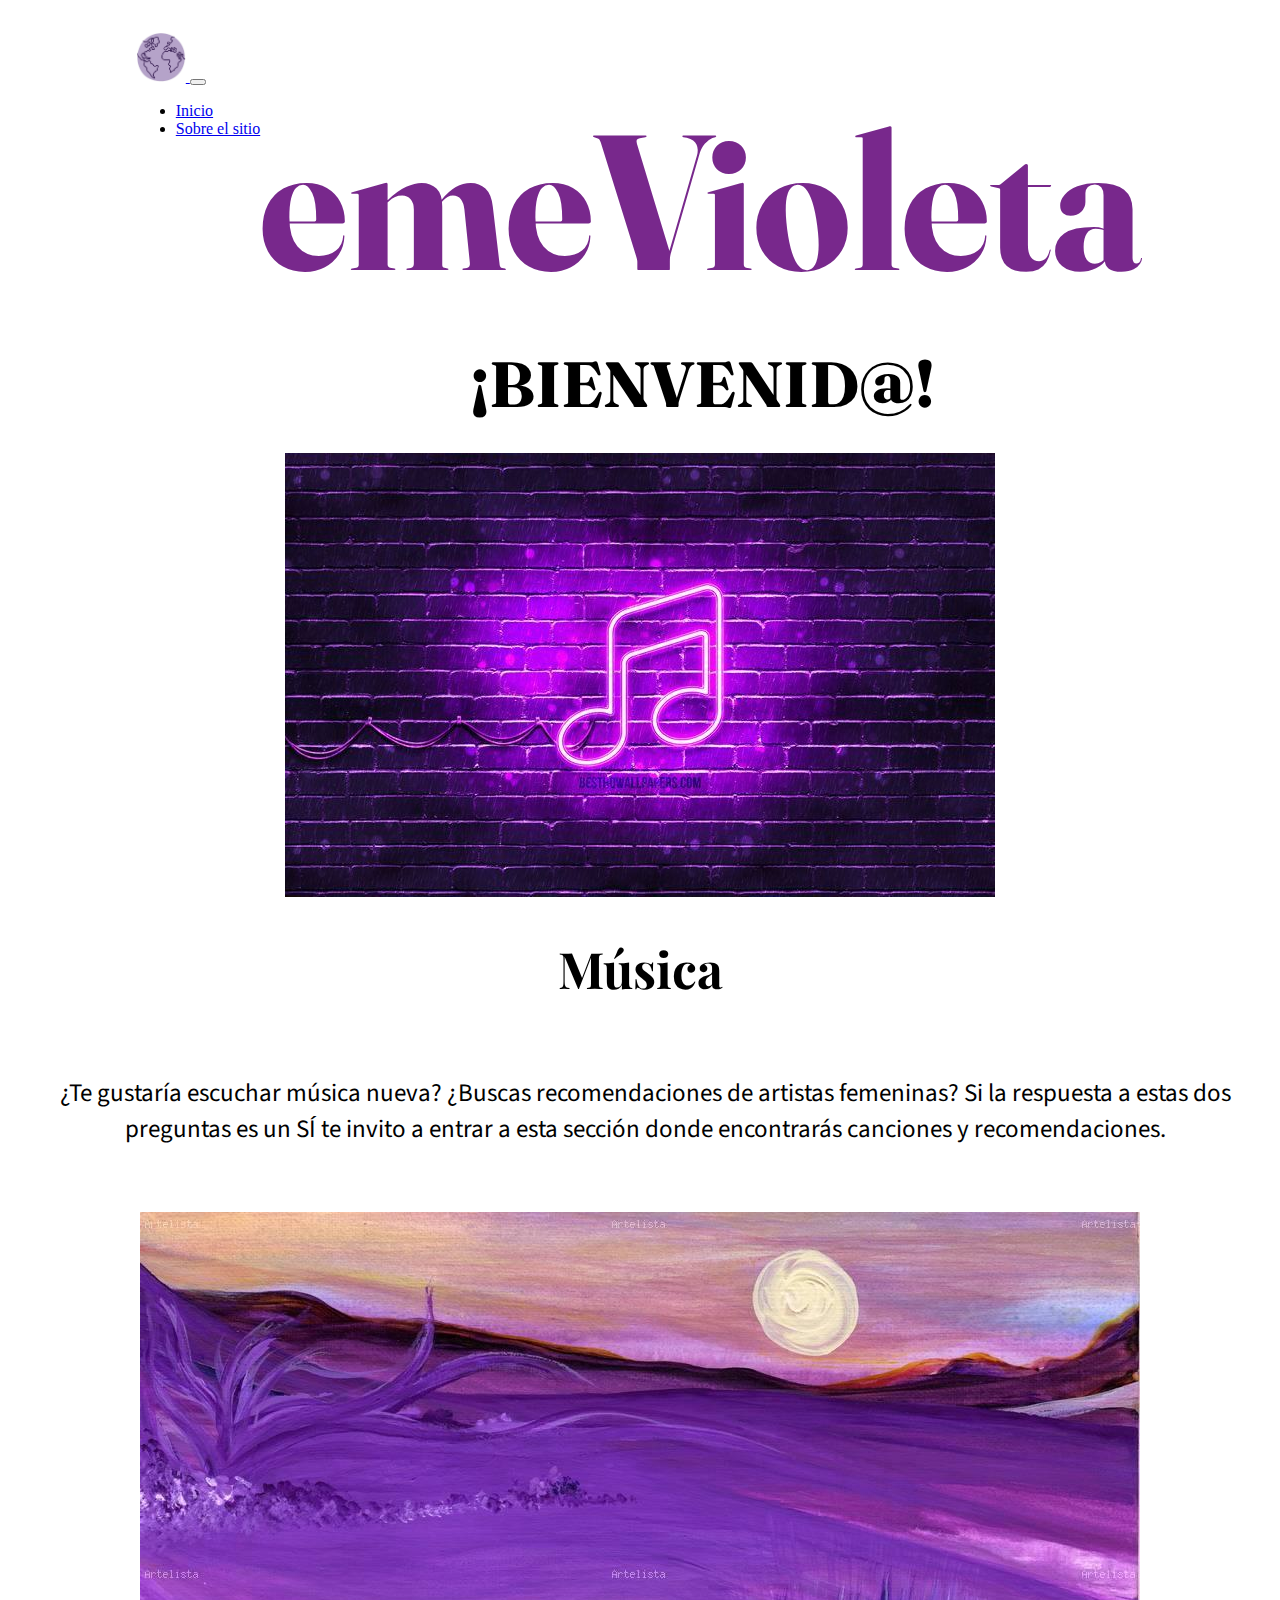
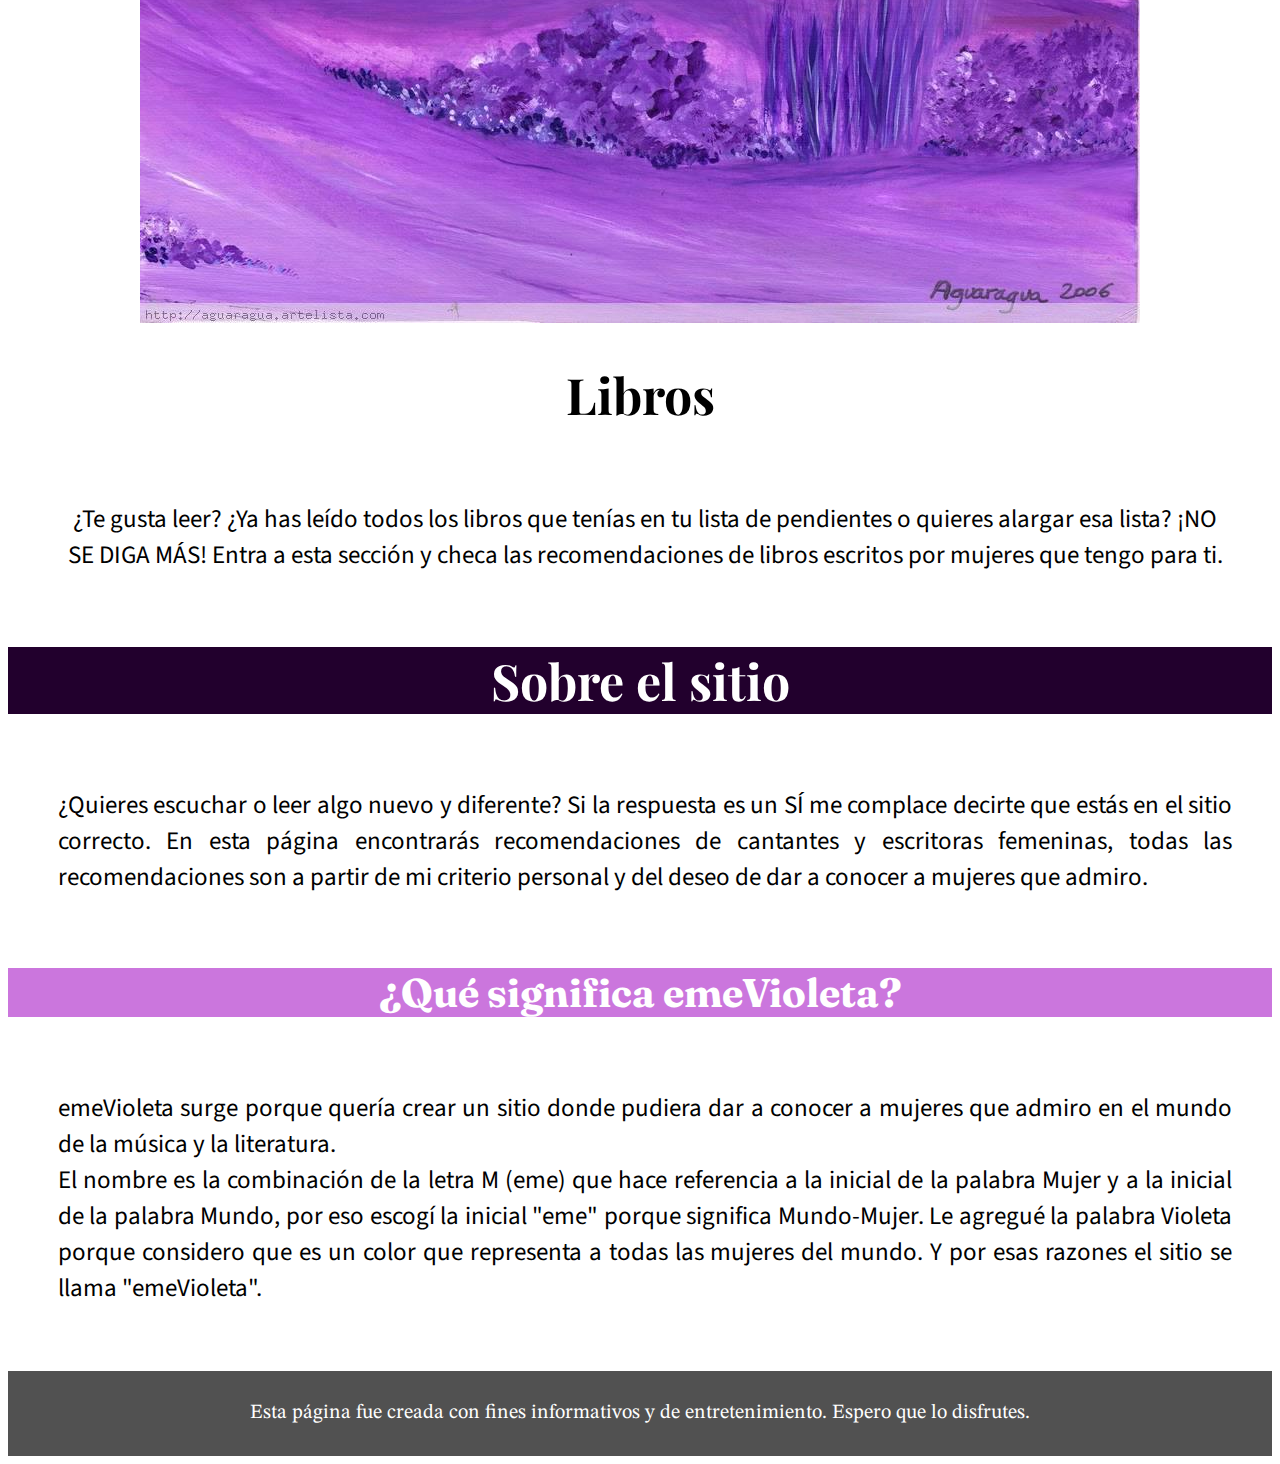
<file: index.html>
<!DOCTYPE html>
<html lang="en">

<head>
    <meta charset="UTF-8">
    <meta name="viewport" content="width=device-width, initial-scale=1.0">
    <link href="https://cdn.jsdelivr.net/npm/bootstrap@5.0.2/dist/css/bootstrap.min.css" rel="stylesheet"
        integrity="sha384-EVSTQN3/azprG1Anm3QDgpJLIm9Nao0Yz1ztcQTwFspd3yD65VohhpuuCOmLASjC" crossorigin="anonymous">
    <link rel="stylesheet" href="style.css">
    <title>emeVioleta</title>
</head>

<body>
    <header>
        <nav class="navbar navbar-expand-md navbar-light fixed-top bg-light navbar-main">
            <div class="container-fluid">
                <a class="navbar-brand" href="index.html">
                    <img src="/imagenes/mundo violeta.png" alt="" width="50" height="50"
                        class="d-inline-block align-text-top">
                </a>
                <button class="navbar-toggler" type="button" data-bs-toggle="collapse" data-bs-target="#navbar"
                    aria-controls="navbar" aria-expanded="false" aria-label="Toggle navigation">
                    <span class="navbar-toggler-icon"></span>
                </button>
                <div class="collapse navbar-collapse" id="navbar">
                    <ul class="navbar-nav ms-auto text-dark flex-colum flex-md-row">
                        <li class="nav-item">
                            <a class="nav-link active" href="index.html">Inicio</a>
                        </li>
                        <li class="nav-item">
                            <a class="nav-link" href="#sobreelsitio">Sobre el sitio</a>

                        </li>
                    </ul>
                </div>
            </div>
        </nav>
        <div class="container-fluid">
            <h1 style="font-size: 15vw;">emeVioleta</h1>
            <h2 style="font-size: 5vw;">¡BIENVENID@!</h2>
        </div>
    </header>
    <main>
        <div class="container">
            <div class="row">
                <div class="col-sm-12 col-md-12 col-lg-6">
                    <a href="musica.html">
                        <div style="text-align: center;">
                            <img class="img-fluid img-thumbnail" src="imagenes/musica logo.jpg" alt="Musica Logo">
                        </div>
                        <h1>Música</h1>
                        <p>
                            ¿Te gustaría escuchar música nueva? ¿Buscas recomendaciones de artistas femeninas?
                            Si la respuesta a estas dos preguntas es un SÍ te invito a entrar a esta sección donde
                            encontrarás canciones y recomendaciones.
                        </p>
                    </a>
                </div>
                <div class="col-sm-12 col-md-12 col-lg-6">
                    <a href="libros.html">
                        <div style="text-align: center;">
                            <img class="img-fluid img-thumbnail" src="imagenes/arte logo.jpg" alt="Arte Logo">
                        </div>
                        <h1>Libros</h1>
                        <p>
                            ¿Te gusta leer? ¿Ya has leído todos los libros que tenías en tu lista de pendientes o
                            quieres alargar esa lista? ¡NO SE DIGA MÁS! Entra a esta sección y checa las recomendaciones
                            de libros escritos por mujeres que tengo para ti.
                        </p>
                    </a>
                </div>
            </div>
        </div>
        <div id="sobreelsitio">
            <div class="container-fluid">
                <h1>Sobre el sitio</h1>
                <p>¿Quieres escuchar o leer algo nuevo y diferente? Si la respuesta es un SÍ me complace decirte que
                    estás en el sitio correcto. En esta página encontrarás recomendaciones de cantantes y escritoras
                    femeninas, todas las recomendaciones son a partir de mi criterio personal y del deseo de dar a
                    conocer a mujeres que admiro.</p>
                <h2>¿Qué significa emeVioleta?</h2>
                <p>emeVioleta surge porque quería crear un sitio donde pudiera dar a conocer a mujeres que admiro en el
                    mundo de la música y la literatura.
                    <br>
                    El nombre es la combinación de la letra M (eme) que hace referencia a la inicial de la palabra Mujer
                    y a la inicial de la palabra Mundo, por eso escogí la inicial "eme" porque significa Mundo-Mujer. Le
                    agregué la palabra Violeta porque considero que es un color que representa a todas las mujeres del
                    mundo. Y por esas razones el sitio se llama "emeVioleta".
                </p>
            </div>
        </div>
    </main>
    <footer>
        <div>
            <p>Esta página fue creada con fines informativos y de entretenimiento. Espero que lo disfrutes.</p>
        </div>
    </footer>
    <script src="https://cdn.jsdelivr.net/npm/bootstrap@5.0.2/dist/js/bootstrap.bundle.min.js"
        integrity="sha384-MrcW6ZMFYlzcLA8Nl+NtUVF0sA7MsXsP1UyJoMp4YLEuNSfAP+JcXn/tWtIaxVXM"
        crossorigin="anonymous"></script>
</body>

</html>
</file>
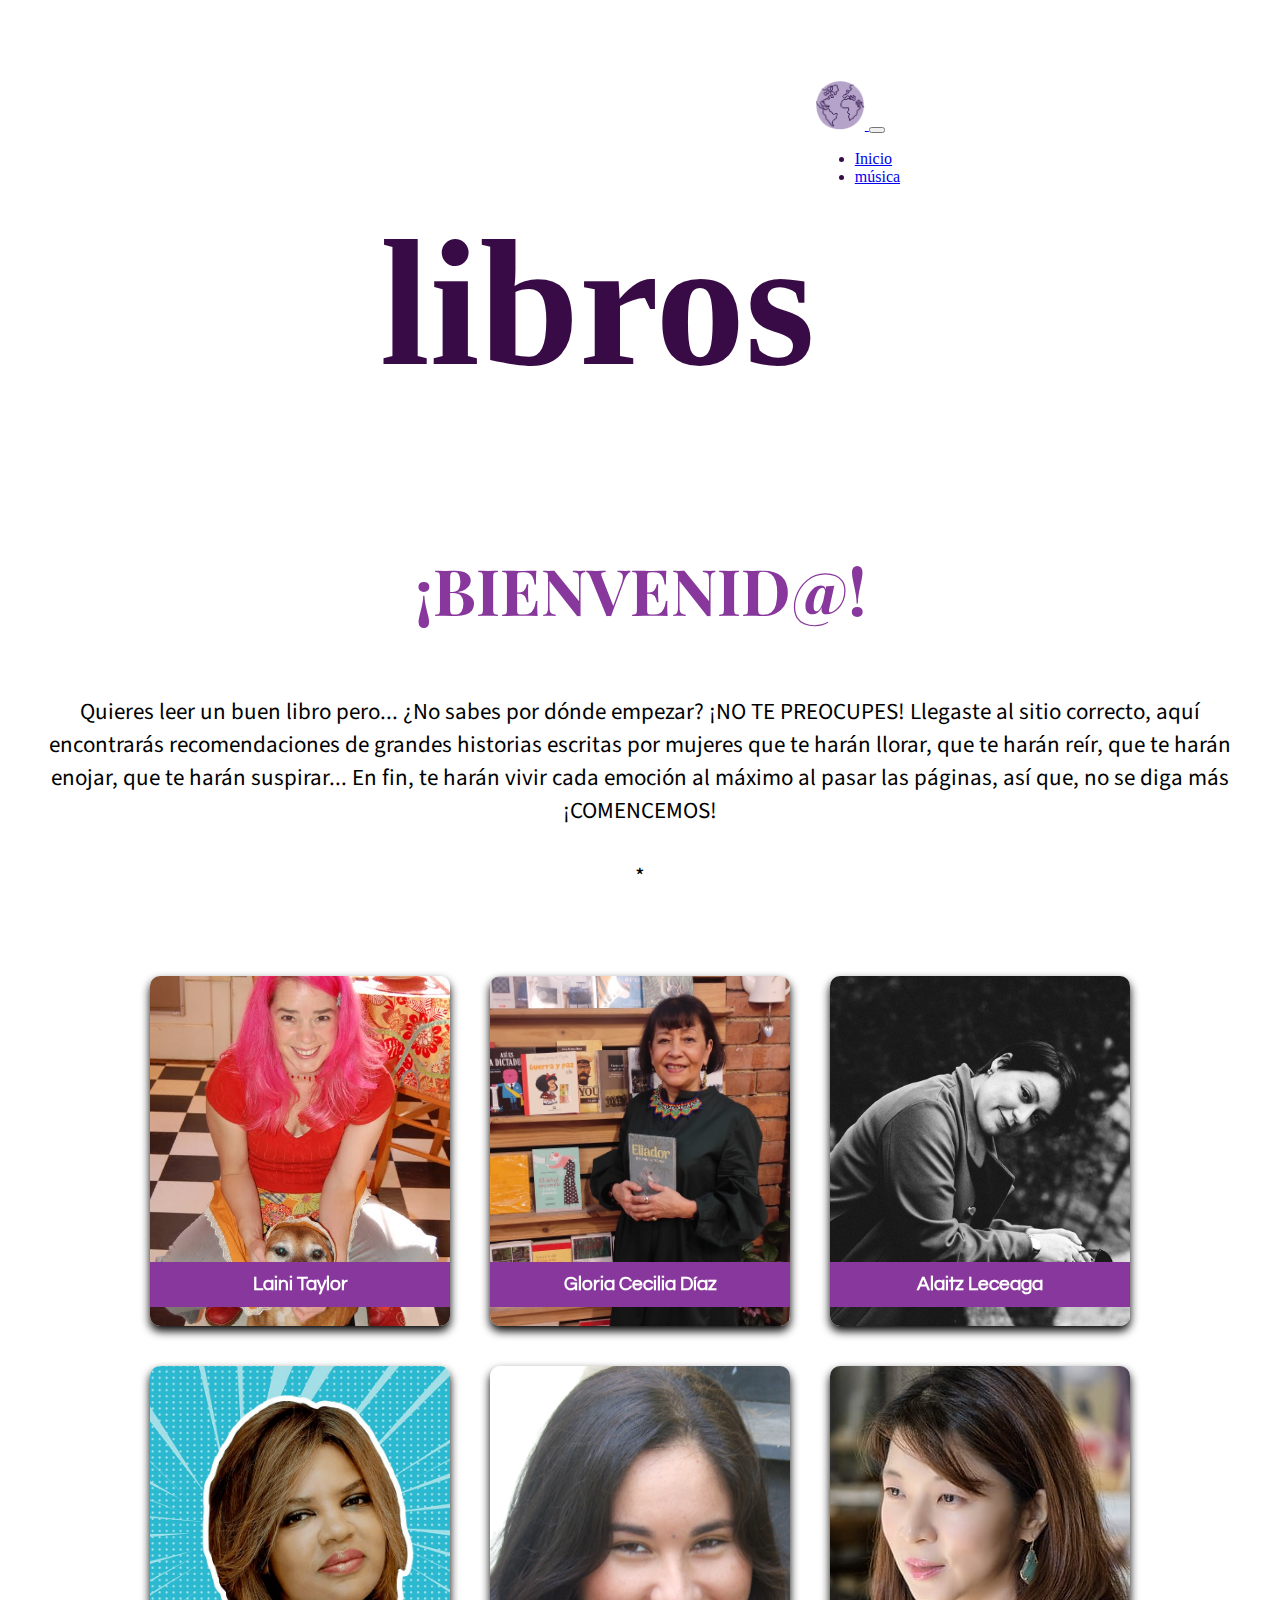
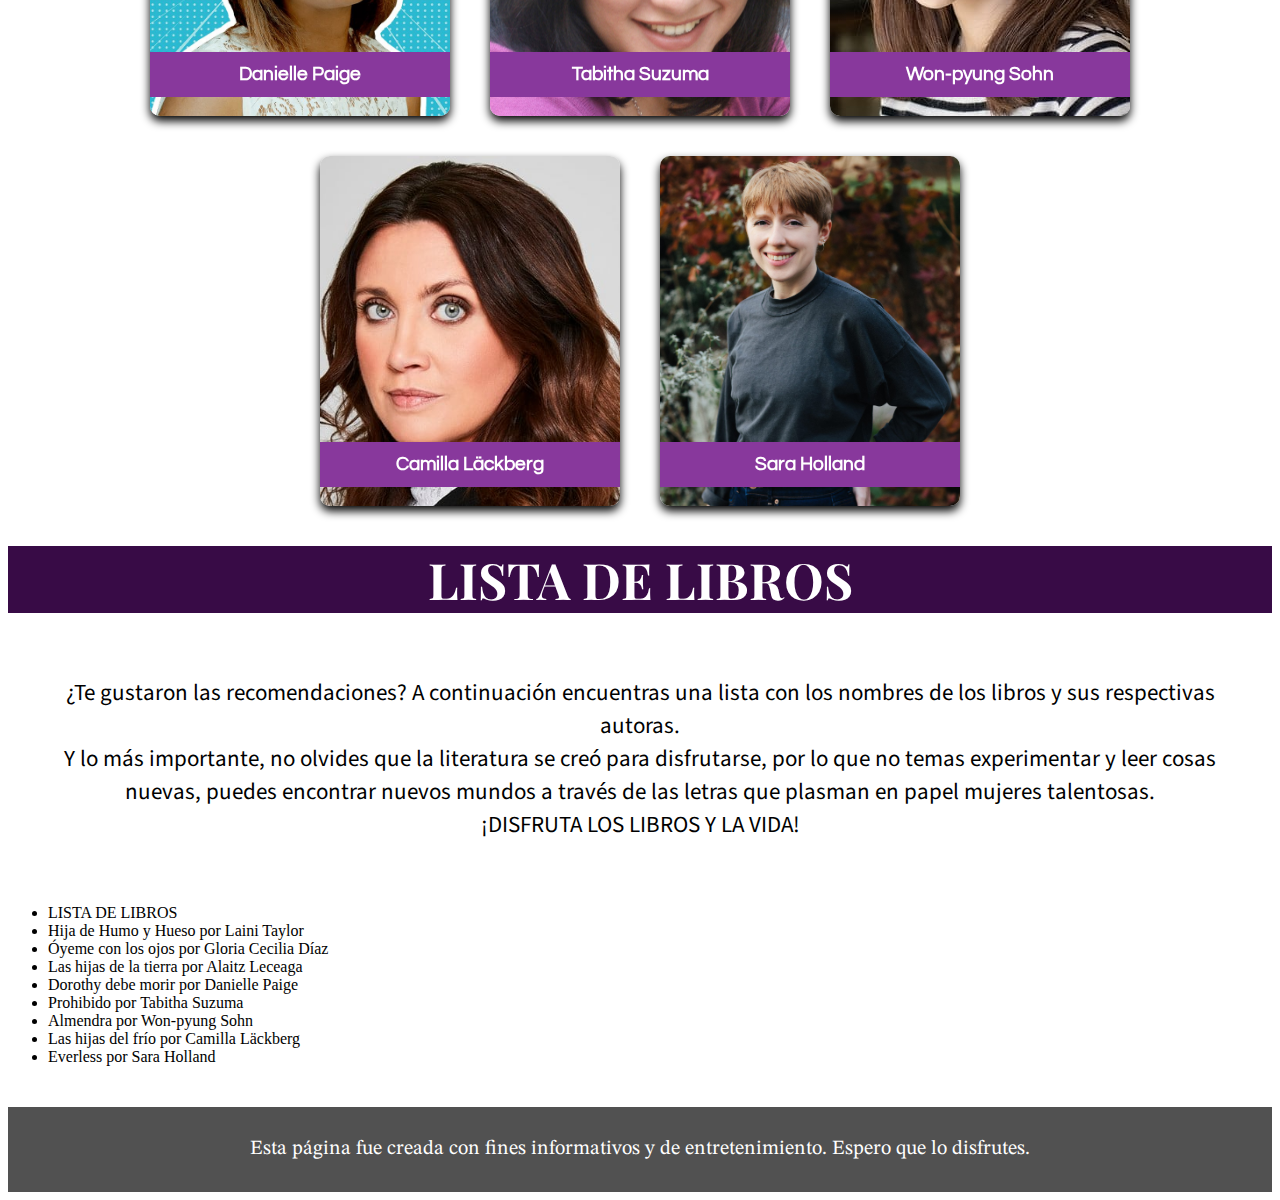
<file: libros.html>
<!DOCTYPE html>
<html lang="en">

<head>
    <meta charset="UTF-8">
    <meta name="viewport" content="width=device-width, initial-scale=1.0">
    <link href="https://cdn.jsdelivr.net/npm/bootstrap@5.0.2/dist/css/bootstrap.min.css" rel="stylesheet"
        integrity="sha384-EVSTQN3/azprG1Anm3QDgpJLIm9Nao0Yz1ztcQTwFspd3yD65VohhpuuCOmLASjC" crossorigin="anonymous">
    <link rel="stylesheet" href="libros.css">
    <title>EMEVioleta</title>
</head>

<body>
    <header>
        <div>
            <h1 style="font-size: 14vw;">libros</h1>
        </div>
        <nav class="navbar navbar-expand-md navbar-light fixed-top bg-light navbar-main">
            <div class="container-fluid">
                <a class="navbar-brand" href="index.html">
                    <img src="/imagenes/mundo violeta.png" alt="" width="50" height="50"
                        class="d-inline-block align-text-top">
                </a>
                <button class="navbar-toggler" type="button" data-bs-toggle="collapse" data-bs-target="#navbar"
                    aria-controls="navbar" aria-expanded="false" aria-label="Toggle navigation">
                    <span class="navbar-toggler-icon"></span>
                </button>
                <div class="collapse navbar-collapse" id="navbar">
                    <ul class="navbar-nav ms-auto text-dark flex-colum flex-md-row">
                        <li class="nav-item">
                            <a class="nav-link active" href="index.html">Inicio</a>
                        </li>
                        <li class="nav-item">
                            <a class="nav-link" href="musica.html">música</a>

                        </li>
                    </ul>
                </div>
            </div>
        </nav>
    </header>
    <main>
        <div class="bienvenida">
            <h1 style="font-size: 5vw;">¡BIENVENID@!</h1>
            <p>Quieres leer un buen libro pero... ¿No sabes por dónde empezar? ¡NO TE PREOCUPES! Llegaste al sitio
                correcto, aquí encontrarás recomendaciones de grandes historias escritas por mujeres que te harán
                llorar, que te harán reír, que te harán enojar, que te harán suspirar... En fin, te harán vivir cada
                emoción al máximo al pasar las páginas, así que, no se diga más
                ¡COMENCEMOS!
                <br><br>
                *
            </p>
        </div>
        <div class="card">
            <div class="face front">
                <img src="imagenes/laini foto.jpg" alt="">
                <h3>Laini Taylor</h3>
            </div>
            <div class="face back">
                <h3>Libro: Hija de Humo y Hueso</h3>
                <p>Laini Taylor es la autora de la exitosa saga «Hija de humo y hueso». Nació en 1971 en Chico,
                    California. De pequeña vivió en Hawái, Italia, Bélgica, Virginia y California. Estudió inglés en
                    Berkeley y un poco de ilustración y diseño. Ha sido editora de libros de viajes, librera, camarera y
                    diseñadora. Vive en Portland, Oregón, con su marido, el ilustrador Jim Di Bartolo, y su hija.
                    <br>
                    Definitivamente sus historias originales y llenas de fantasía merecen un lugar en tu estante.
                </p>
                <div class="link">
                    <a href="#">Leamos junt@s</a>
                </div>
            </div>
        </div>
        <div class="card">
            <div class="face front">
                <img src="imagenes/gloria foto.jpeg" alt="">
                <h3>Gloria Cecilia Díaz</h3>
            </div>
            <div class="face back">
                <h3>Libro: Óyeme con los ojos</h3>
                <p>Gloria Cecilia Díaz nació el 21 de septiembre de 1951 en el municipio de Calarcá, ubicado en el
                    departamento de Quindío. Sus obras comprenden una gran variedad de cuentos infantiles, novelas
                    juveniles y poemas. La mayoría de sus libros han sido traducidos a varios idiomas y le han permitido
                    ser galardonada en varias ocasiones.
                    <br>
                    Puedo asegurarte que es una autora que va a ganarse un lugar en tu corazón.

                </p>
                <div class="link">
                    <a href="#">Leamos junt@s</a>
                </div>
            </div>
        </div>
        <div class="card">
            <div class="face front">
                <img src="imagenes/alaitz foto.jpg" alt="">
                <h3>Alaitz Leceaga</h3>
            </div>
            <div class="face back">
                <h3>Libro: Las hijas de la tierra</h3>
                <p>Alaitz Leceaga nació en Bilbao en 1982. Fue aclamada como la autora revelación del año 2018 con su
                    debut literario, El bosque sabe tu nombre, que se ha traducido a varios idiomas y cuyos derechos
                    audiovisuales están en fase de desarrollo. Esta novela la llevó a ser finalista del Premio El Ojo
                    Crítico de RNE de narrativa de 2018 y a ser la ganadora del Premio de la Asociación de Libreros de
                    Vizcaya de 2019.
                    Con su tercera novela, Hasta donde termina el mar, ganó el Premio de Novela Fernando Lara 2021.</p>
                <div class="link">
                    <a href="#">Leamos junt@s</a>
                </div>
            </div>
        </div>
        <div class="card">
            <div class="face front">
                <img src="imagenes/paige foto.jpg" alt="">
                <h3>Danielle Paige</h3>
            </div>
            <div class="face back">
                <h3>Libro: Dotothy debe morir</h3>
                <p>Autora estadounidense, Danielle Paige es conocida por su saga Dorothy debe morir, un retelling del
                    clásico El mago de Oz. Se graduó en la Universidad de Columbia y trabajó durante unos años en el
                    ámbito televisivo, en el que fue reconocida con premios como el de la Writers Guild of America,
                    quedando también nominada a varios Daytime Emmys.
                    <br>
                    Lo único que me gustaría agregar es que la saga Dorothy debe morir es el mejor retelling que he
                    leído en mi vida.
                </p>
                <div class="link">
                    <a href="#">Leamos junt@s</a>
                </div>
            </div>
        </div>
        <div class="card">
            <div class="face front">
                <img src="imagenes/suzuma foto.jpg" alt="">
                <h3>Tabitha Suzuma</h3>
            </div>
            <div class="face back">
                <h3>Libro: Prohibido</h3>
                <p>Nació en 1975 en Londres, ciudad en la que vive. La escritura siempre ha estado en su vida. De hecho,
                    cuando era pequeña, solía meterse en problemas en el Liceo Francés porque se dedicaba a escribir
                    relatos en lugar de escuchar en clase. Ha sido profesora de primaria y ahora se dedica a escribir y
                    dar clases particulares.
                    <br>
                    Si existe una autora que puede escribir una historia de amor y hacer que te cuestiones tu moral al
                    mismo tiempo, definitivamente es Tabitha Suzuma.
                </p>
                <div class="link">
                    <a href="#">Leamos junt@s</a>
                </div>
            </div>
        </div>
        <div class="card">
            <div class="face front">
                <img src="imagenes/won foto.jpg" alt="">
                <h3>Won-pyung Sohn</h3>
            </div>
            <div class="face back">
                <h3>Libro: Almendra</h3>
                <p>Nació en 1979 en Corea del Sur y ha desarrollado una trayectoria profesional como escritora de
                    novelas y como directora de cine. Sus premisas suelen ser sorprendentes, a medio camino entre la
                    fantasía y la realidad, pero con su primer libro, Almendra, se ciñó a una enfermedad real y logró su
                    mayor éxito literario hasta la fecha. Con El impulso, una historia sobre las segundas oportunidades,
                    es su novela más reciente.
                    <br>
                    "¿Cómo lloran las personas que no pueden sentir nada?" es la premisa de Almendra, y si esa pregunta
                    no te provoco ganas de leerlo entonces no sé que lo hará.
                </p>
                <div class="link">
                    <a href="#">Leamos junt@s</a>
                </div>
            </div>
        </div>
        <div class="card">
            <div class="face front">
                <img src="imagenes/camilla foto.jpg" alt="">
                <h3>Camilla Läckberg</h3>
            </div>
            <div class="face back">
                <h3>Libro: Las hijas del frío</h3>
                <p>Publicó en 2003 La princesa de hielo, ambientada en Fjällbacka, la región costera en la que nació y
                    creció y desde entonces se ha convertido en la incontestada reina de la novela negra escandinava. Ha
                    superado los treinta millones de ejemplares vendidos en más de sesenta países con su serie Los
                    crímenes de Fjällbacka.
                    Ha sido reconocida, entre otros, con el premio Mujer del Año en Suecia, los premios Folket y el SKTF
                    a Mejor Autora del año, el Gran Premio de Literatura Policíaca de Francia y el People's Literature
                    Award.</p>
                <div class="link">
                    <a href="#">Leamos junt@s</a>
                </div>
            </div>
        </div>
        <div class="card">
            <div class="face front">
                <img src="imagenes/sara foto.jpg" alt="">
                <h3>Sara Holland</h3>
            </div>
            <div class="face back">
                <h3>Libro: Everless</h3>
                <p>Sara Holland creció entre la vida pueblerina de Minnesota y los innumerables mundos de ficción de los
                    libros. Se graduó en Wesleyan University y trabajó en una casa de té, un consultorio odontológico y
                    en un capitolio estatal, antes de dirigirse a Nueva York para trabajar en publicidad. En la
                    actualidad, se la puede encontrar explorando las librerías de la ciudad o buscando nuevas formas de
                    introducir cafeína en su torrente sanguíneo.
                    <br>
                    Everless es una bilogía original, de fantasía, y un mundo donde pueden ¡CONTROLAR EL TIEMPO! Lo que
                    la convierte en una historia con una premisa bastante interesante.
                </p>
                <div class="link">
                    <a href="#">Leamos junt@s</a>
                </div>
            </div>
        </div>
        <div class="cierre">
            <h1>LISTA DE LIBROS</h1>
            <p>
                ¿Te gustaron las recomendaciones? A continuación encuentras una lista con los nombres de los libros y
                sus respectivas autoras.
                <br>
                Y lo más importante, no olvides que la literatura se creó para disfrutarse, por lo que no temas
                experimentar y leer cosas nuevas, puedes encontrar nuevos mundos a través de las letras que plasman en
                papel mujeres talentosas.
                <br>
                ¡DISFRUTA LOS LIBROS Y LA VIDA!
            </p>
            <ul class="list-group">
                <li class="list-group-item">LISTA DE LIBROS</li>

                <li class="list-group-item list-group-item-primary">Hija de Humo y Hueso por Laini Taylor</li>
                <li class="list-group-item list-group-item-secondary">Óyeme con los ojos por Gloria Cecilia Díaz</li>
                <li class="list-group-item list-group-item-success">Las hijas de la tierra por Alaitz Leceaga</li>
                <li class="list-group-item list-group-item-danger">Dorothy debe morir por Danielle Paige</li>
                <li class="list-group-item list-group-item-warning">Prohibido por Tabitha Suzuma</li>
                <li class="list-group-item list-group-item-info">Almendra por Won-pyung Sohn</li>
                <li class="list-group-item list-group-item-light">Las hijas del frío por Camilla Läckberg</li>
                <li class="list-group-item list-group-item-dark">Everless por Sara Holland</li>
            </ul>
        </div>

    </main>
    <footer>
        <div class="container-fluid">
            <p>Esta página fue creada con fines informativos y de entretenimiento. Espero que lo disfrutes.</p>
        </div>
    </footer>
    <script src="https://cdn.jsdelivr.net/npm/bootstrap@5.0.2/dist/js/bootstrap.bundle.min.js"
        integrity="sha384-MrcW6ZMFYlzcLA8Nl+NtUVF0sA7MsXsP1UyJoMp4YLEuNSfAP+JcXn/tWtIaxVXM"
        crossorigin="anonymous"></script>
</body>

</html>
</file>
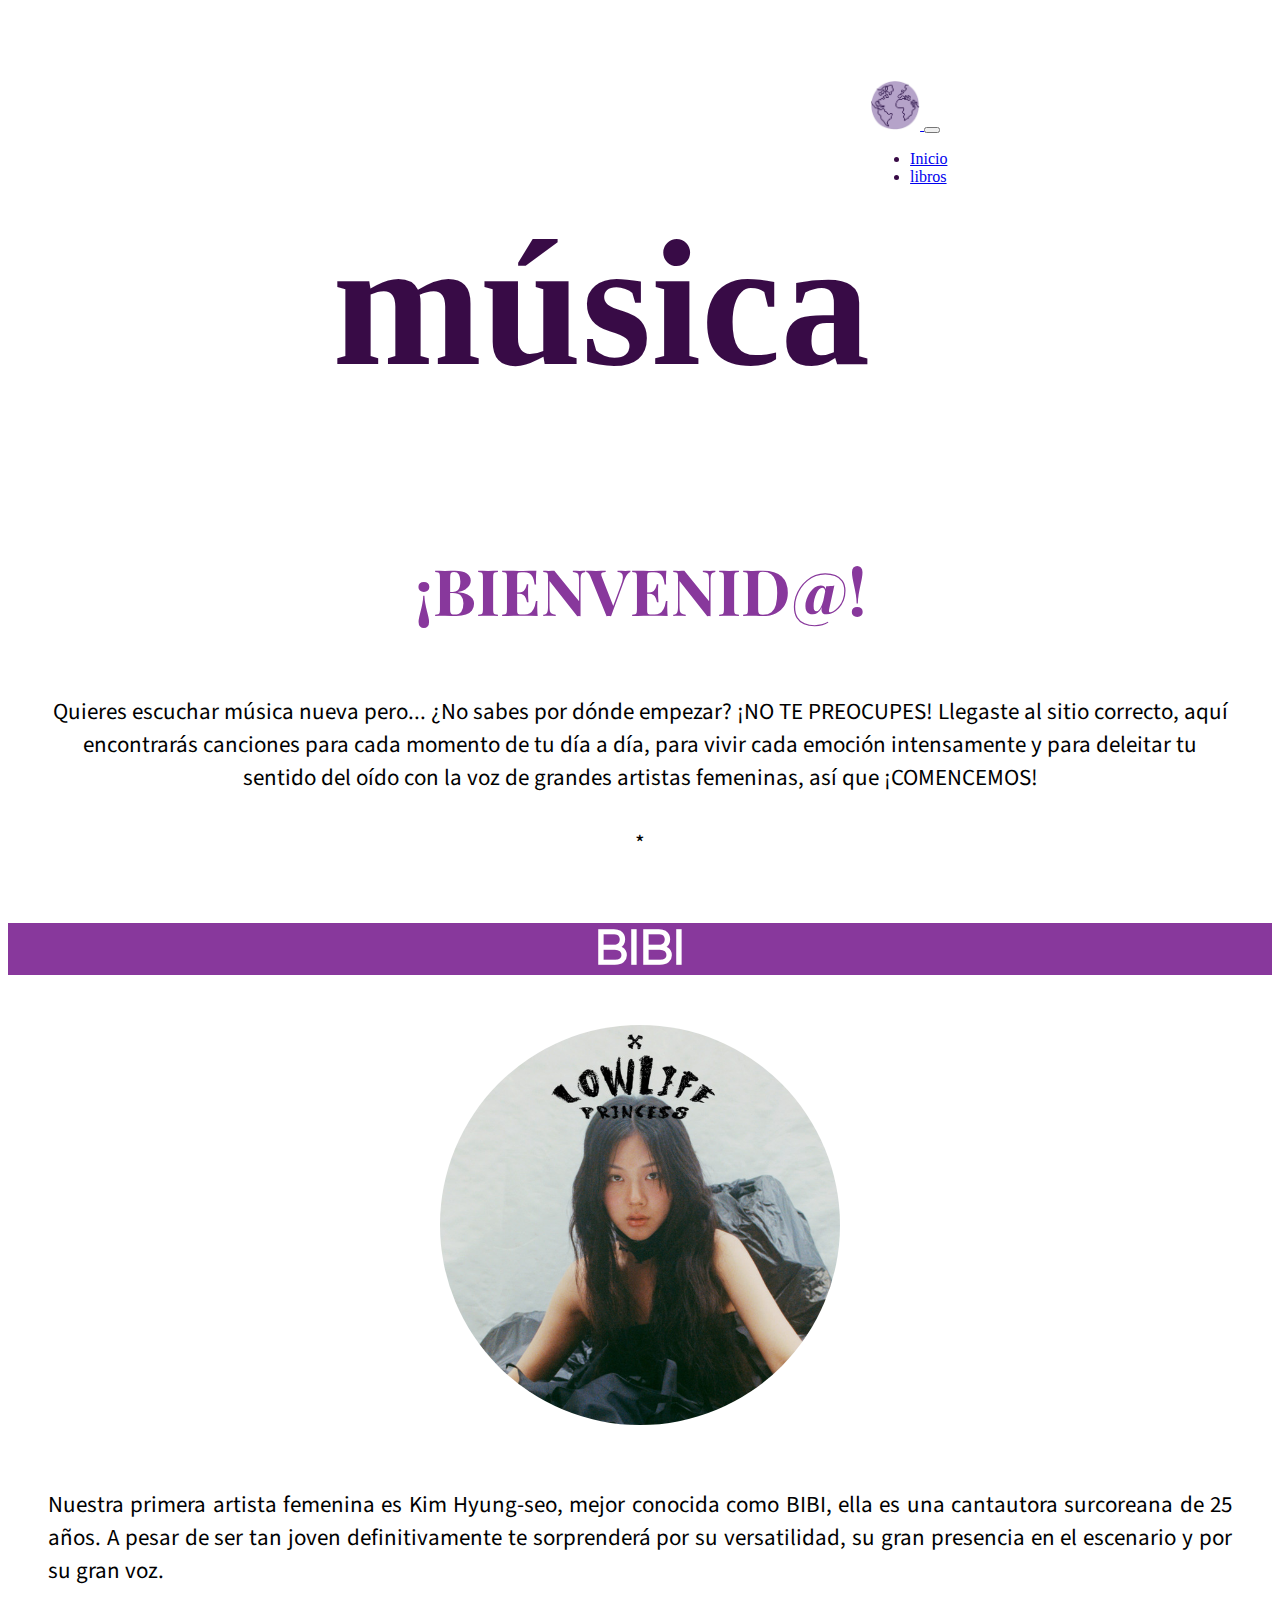
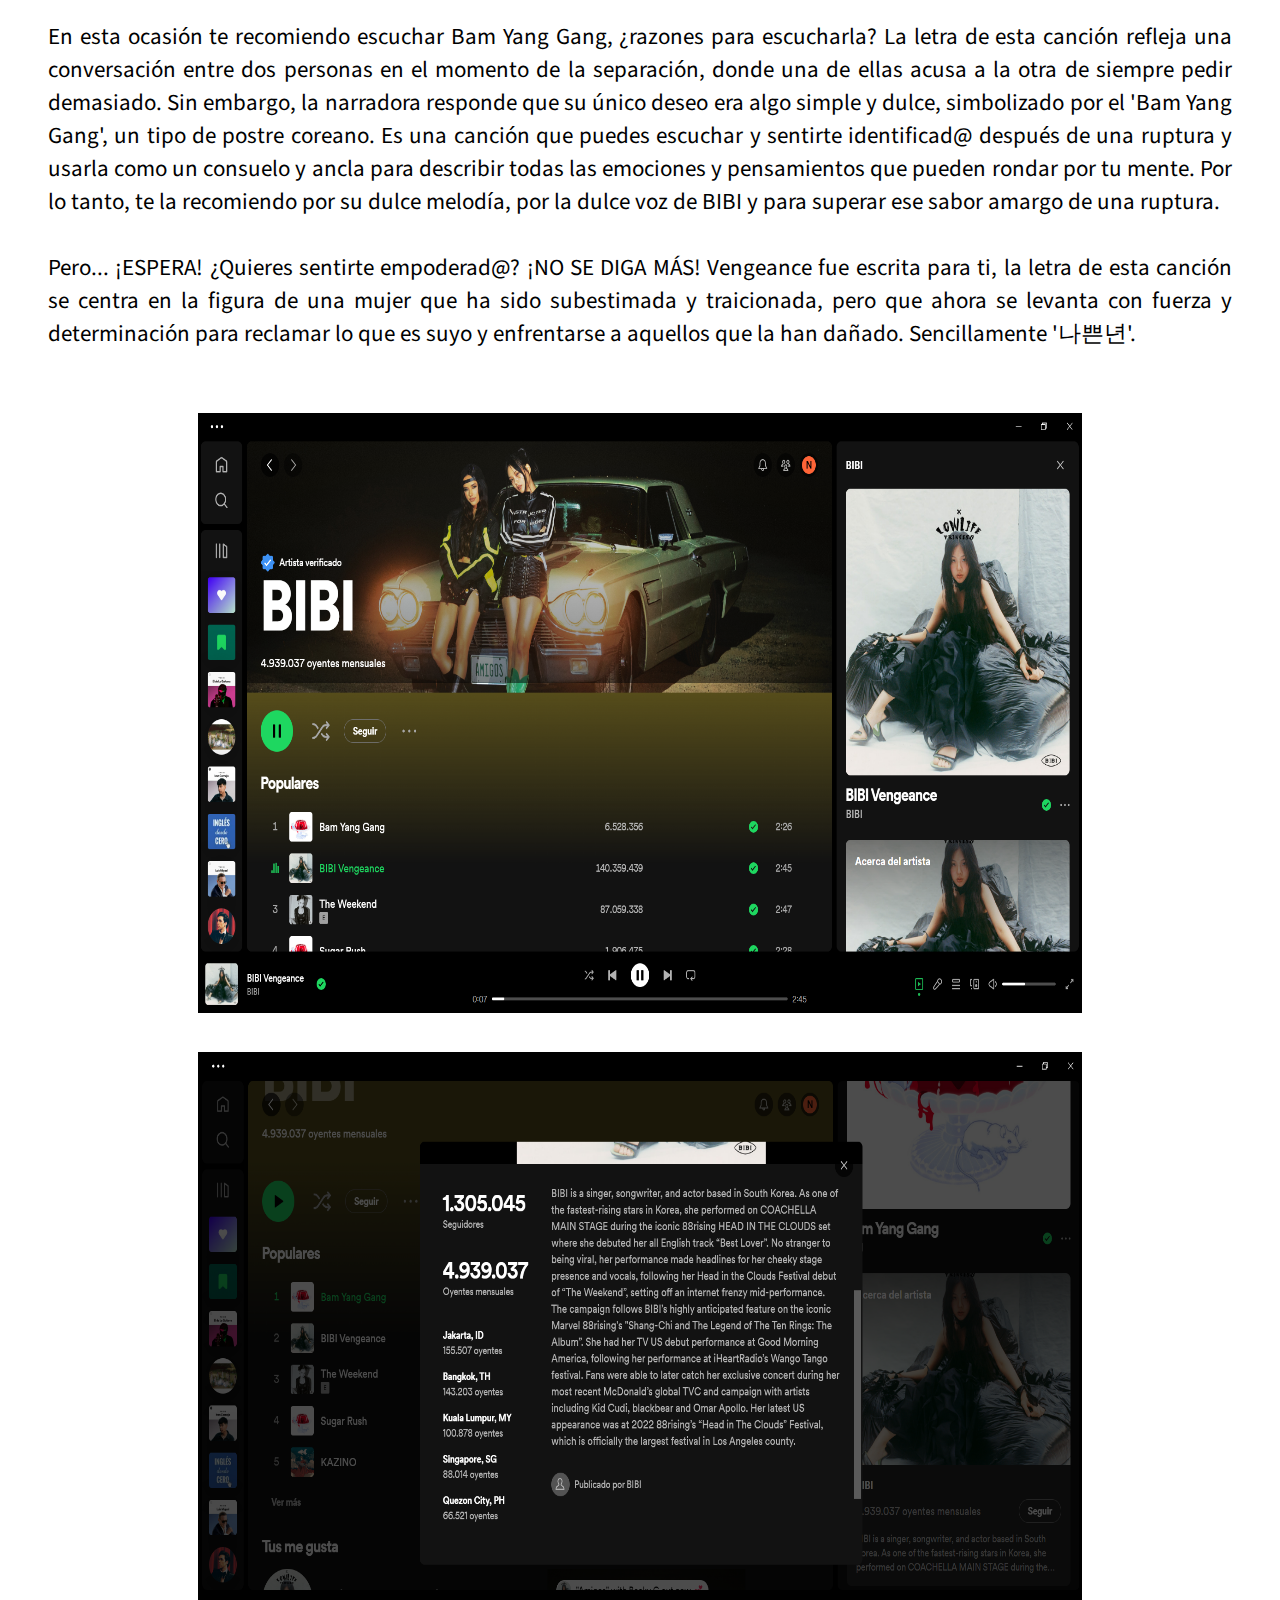
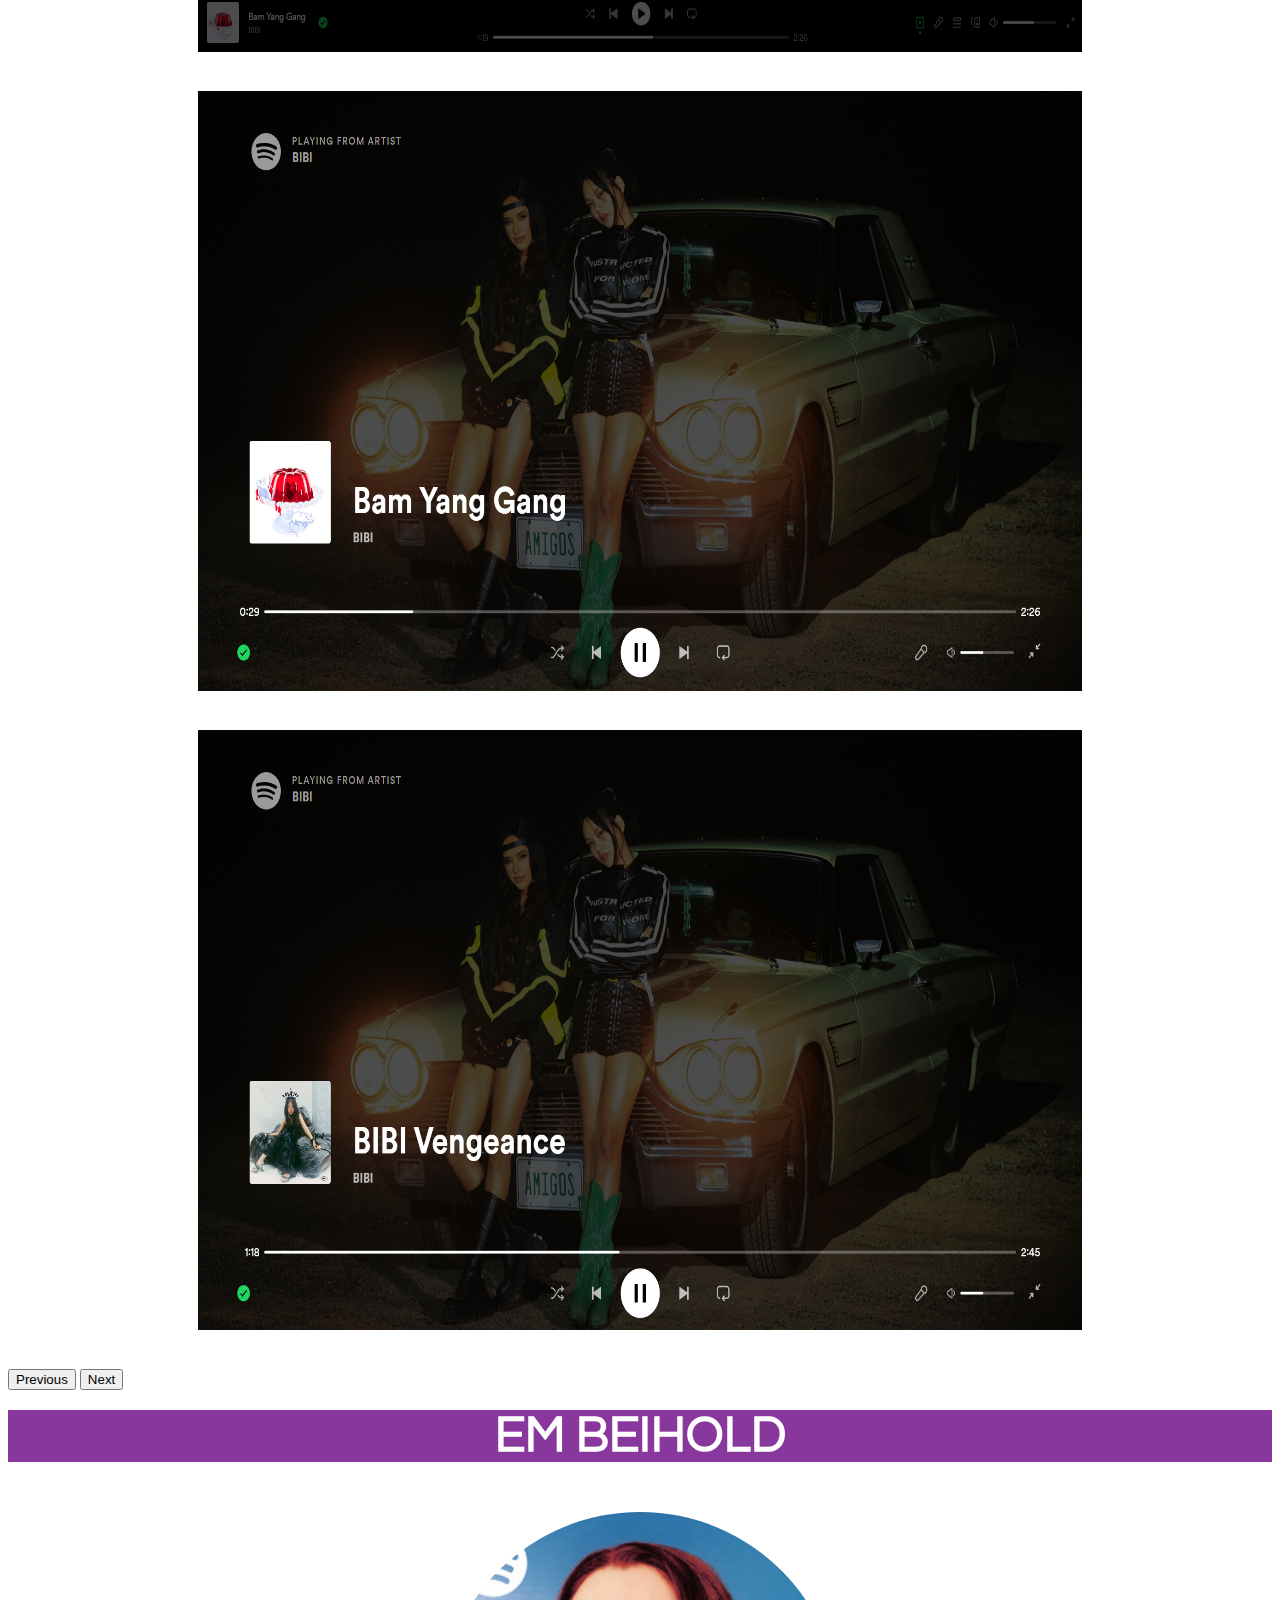
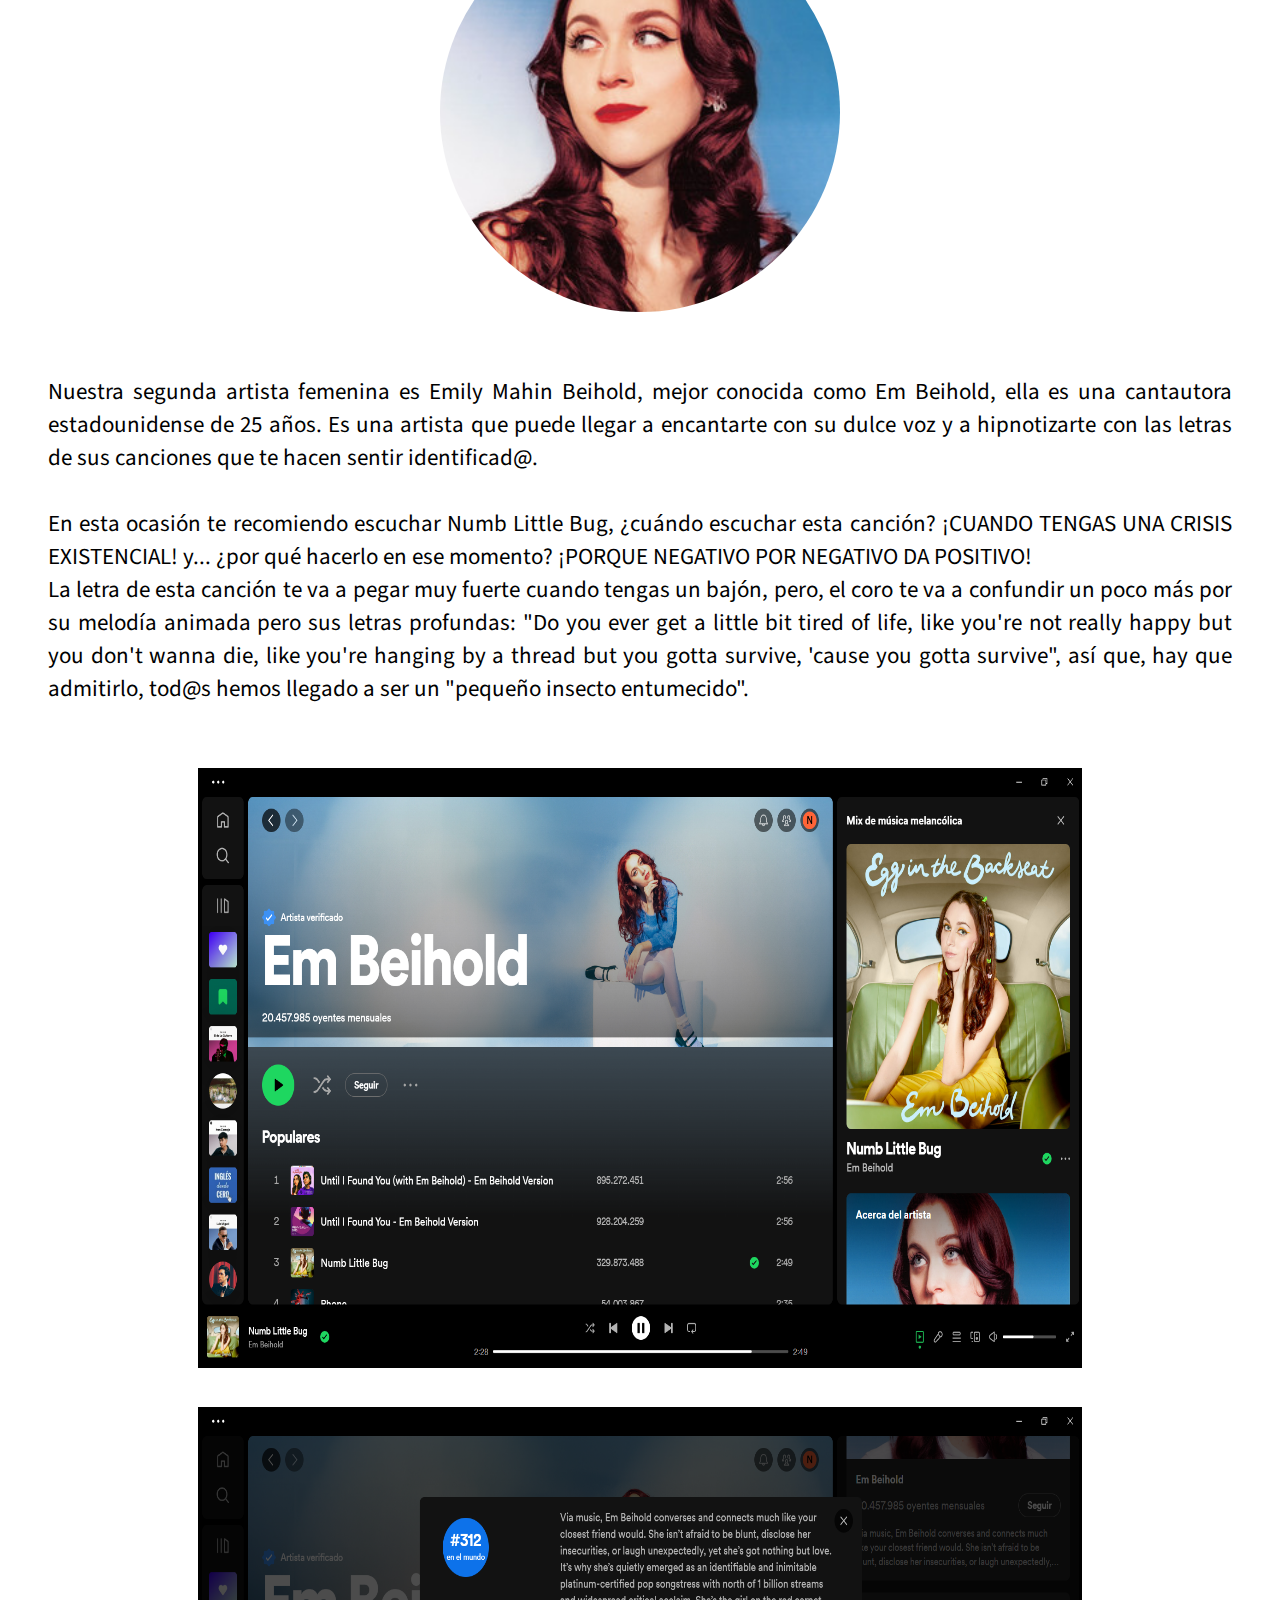
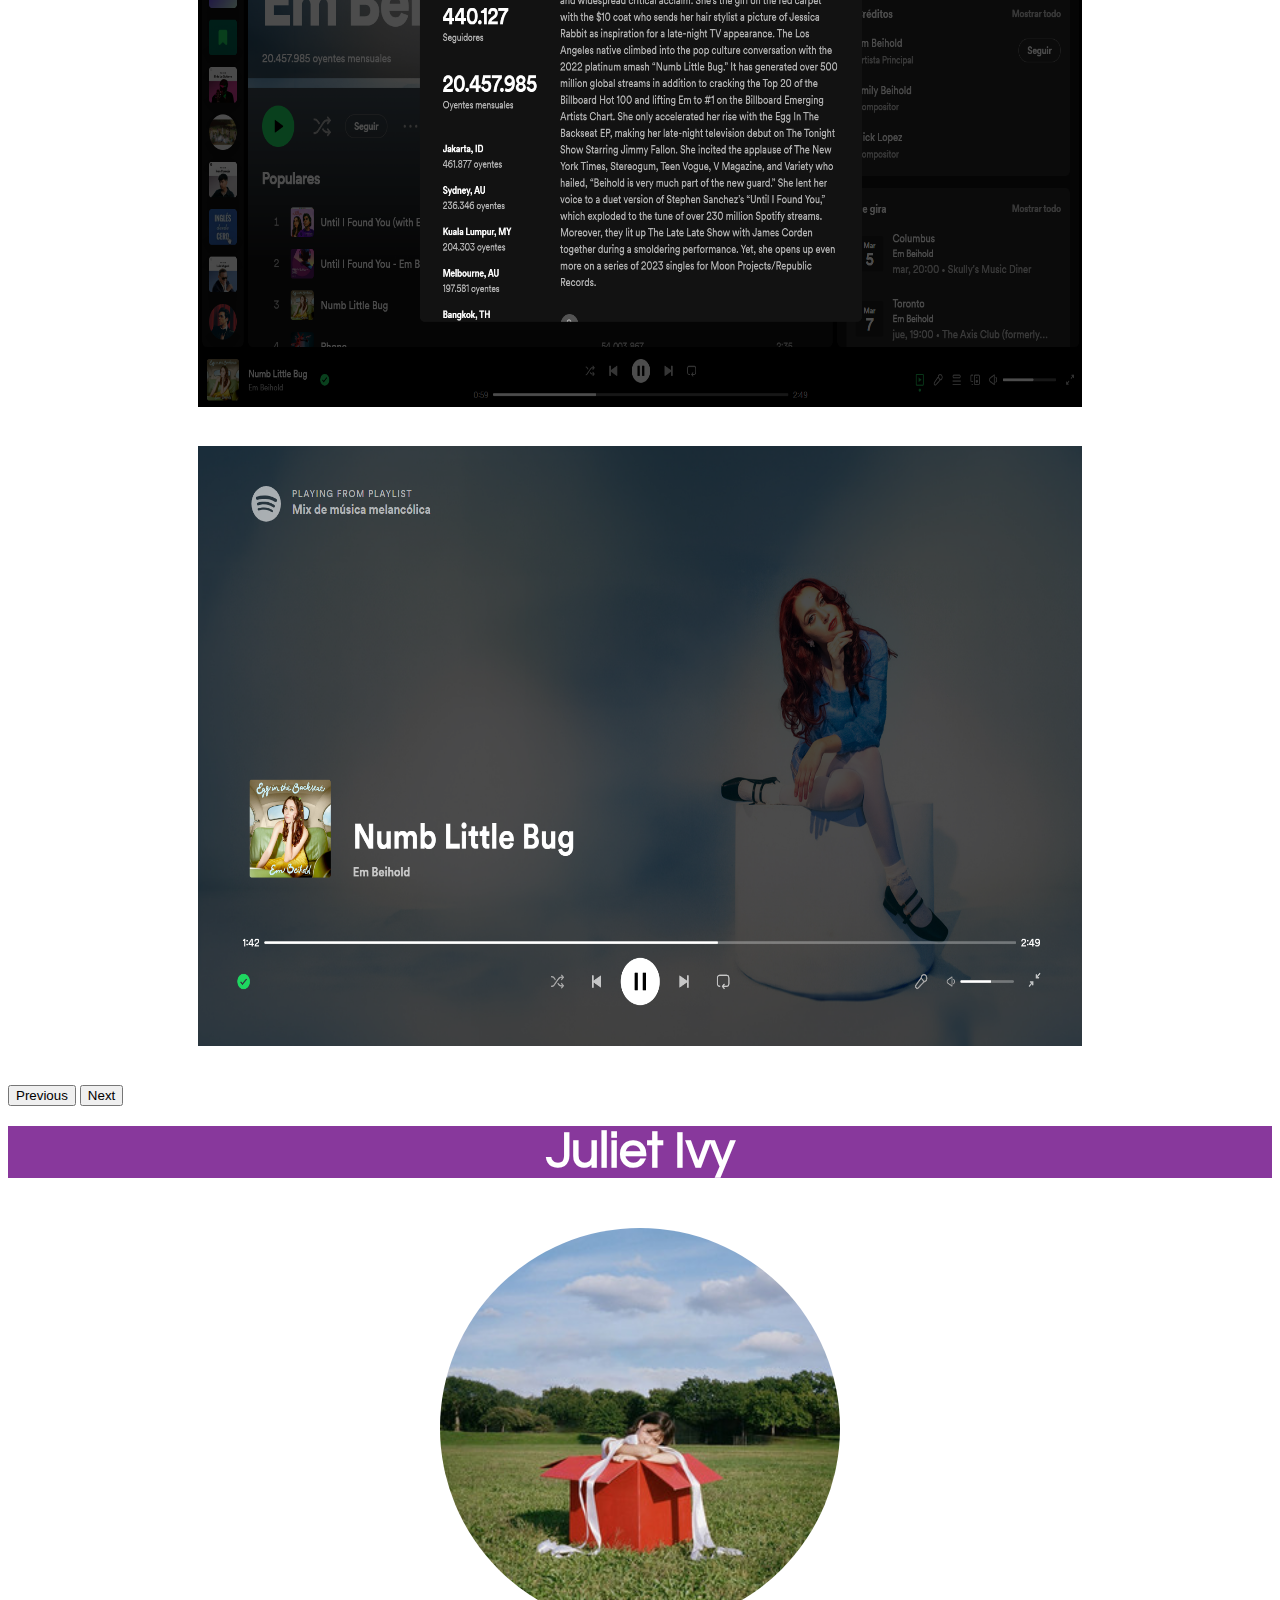
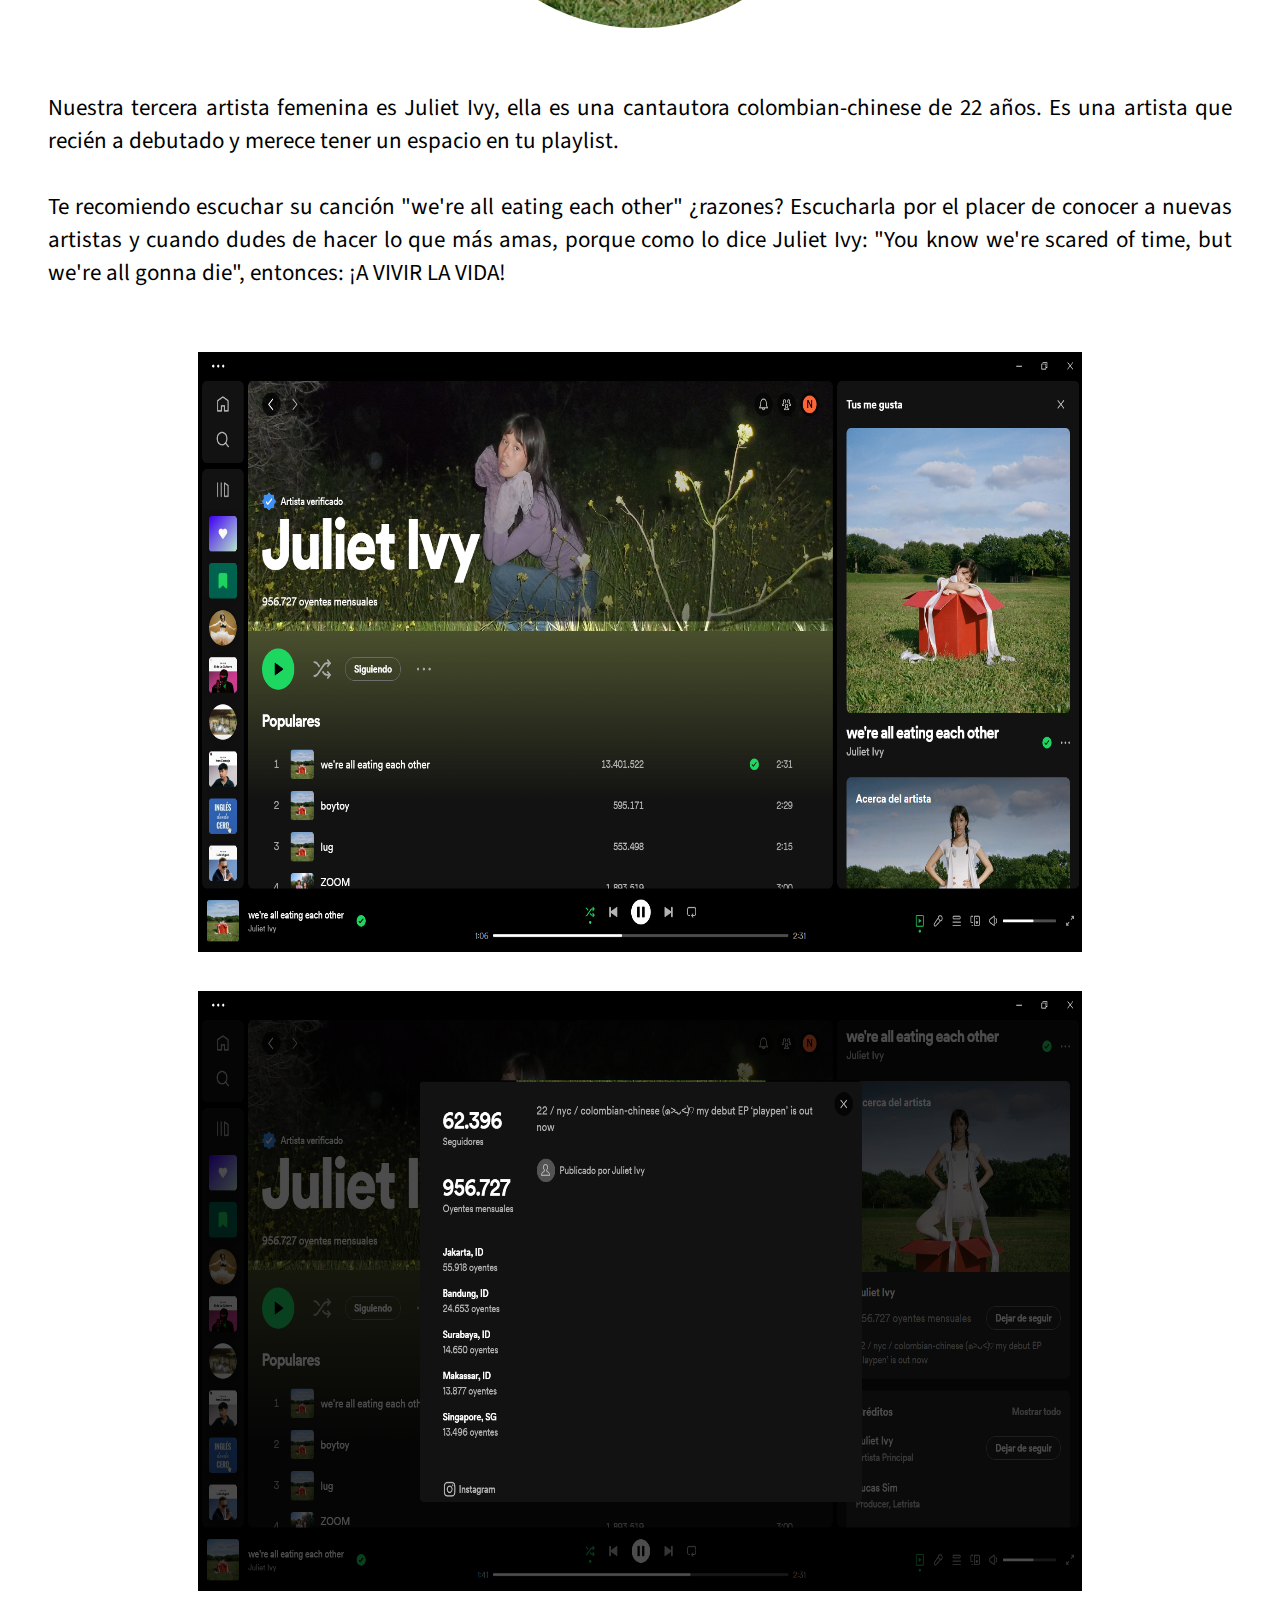
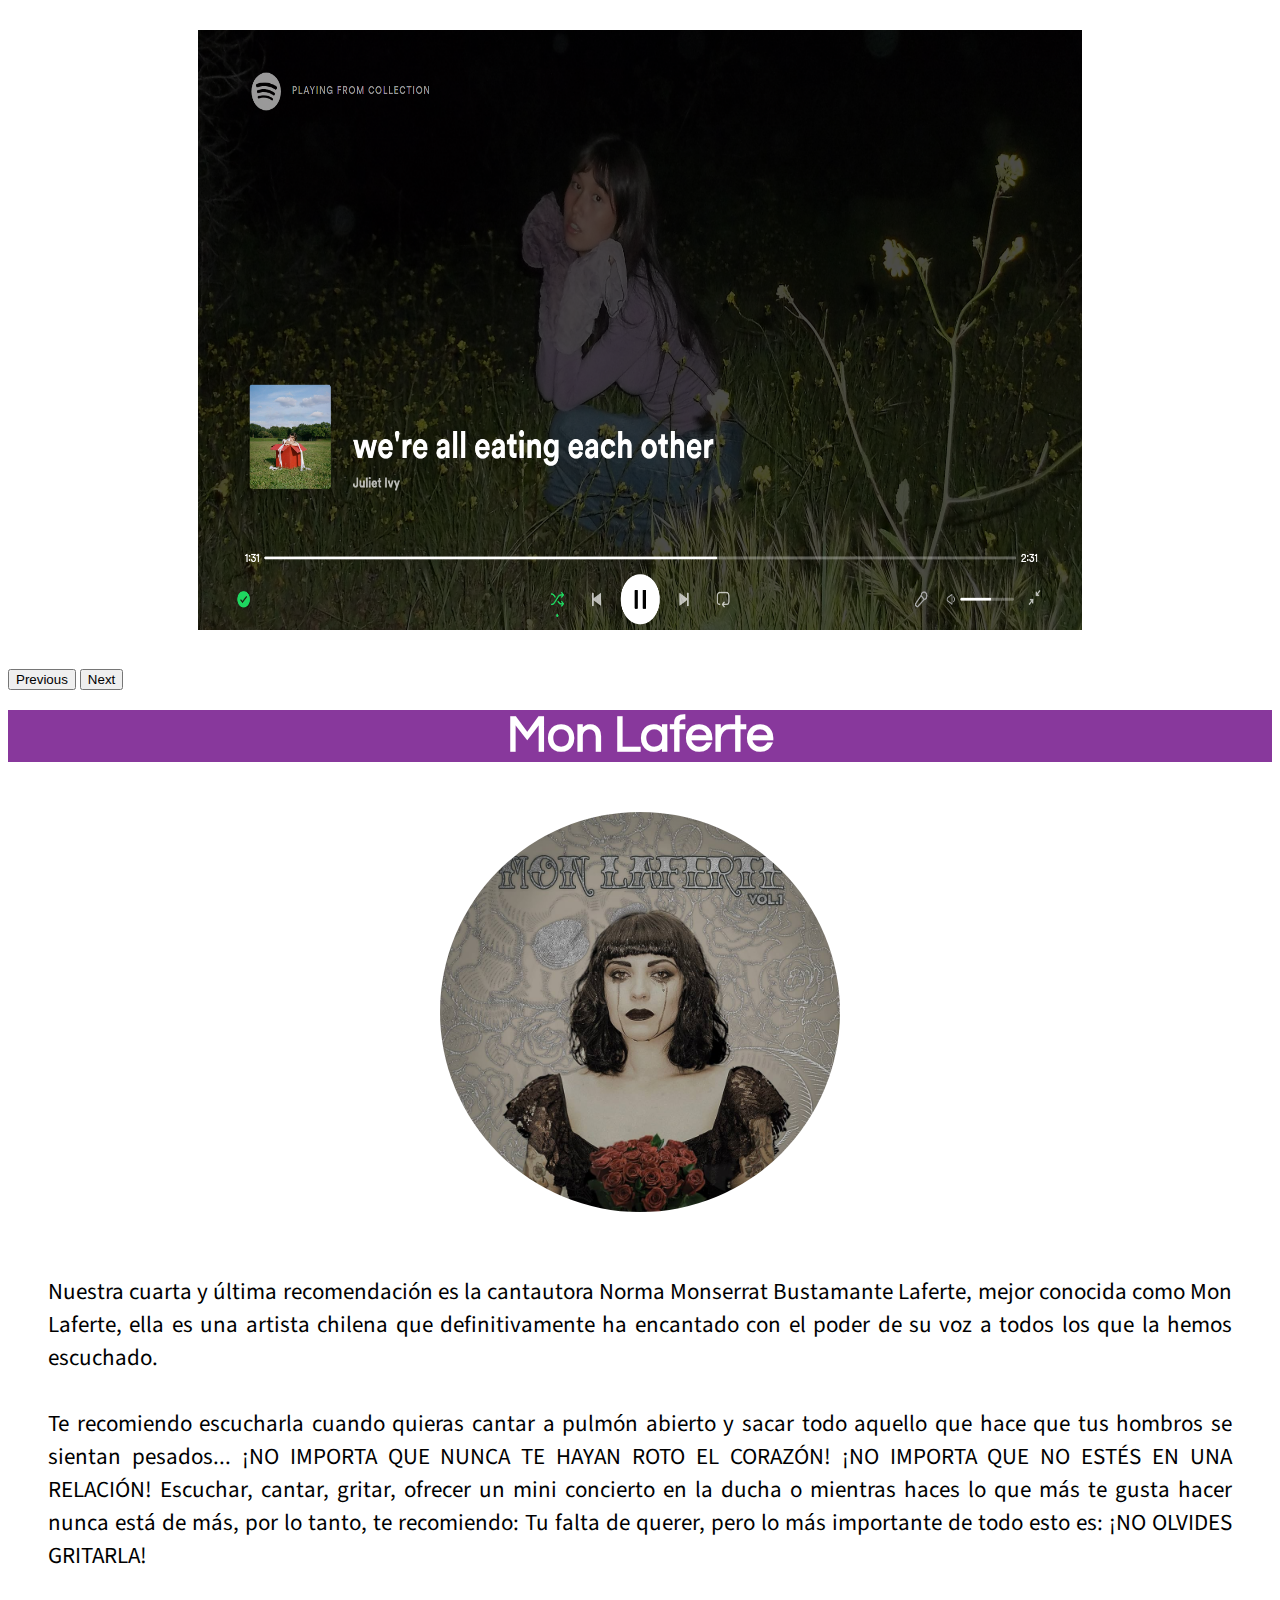
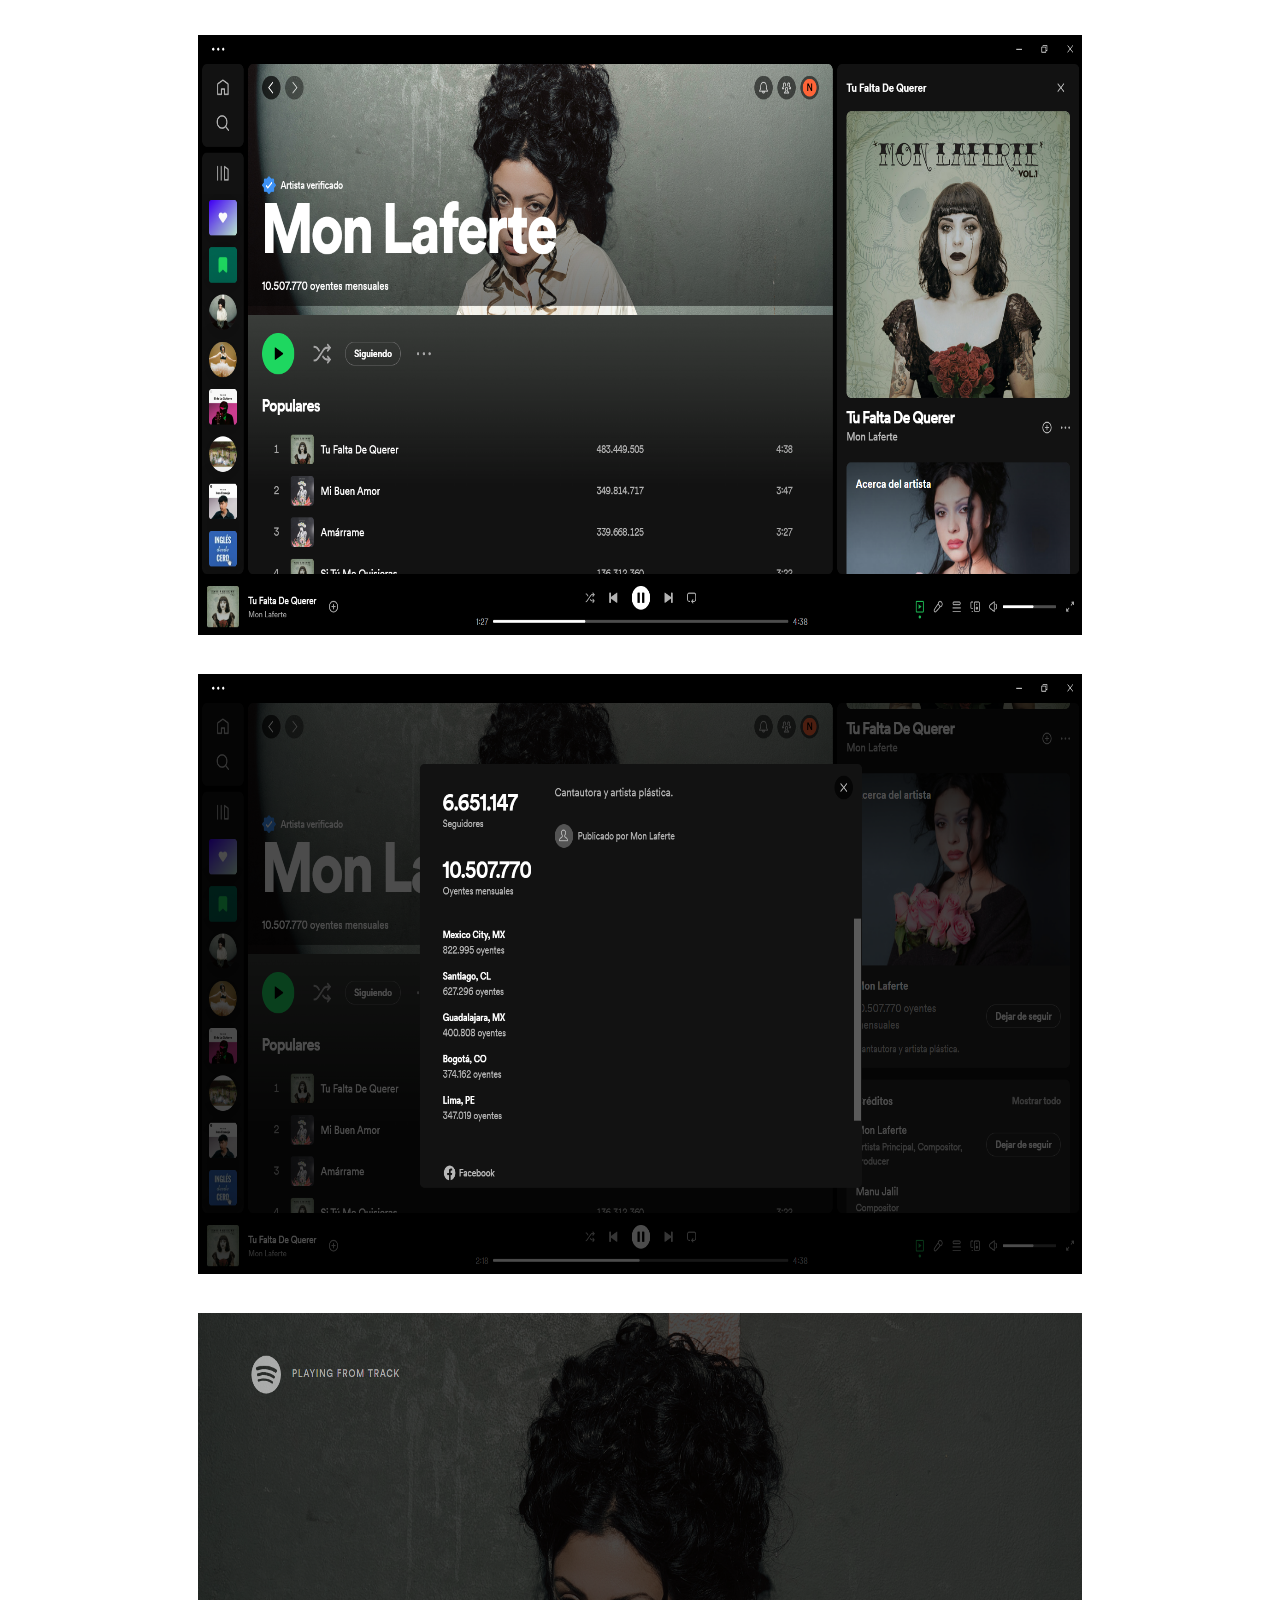
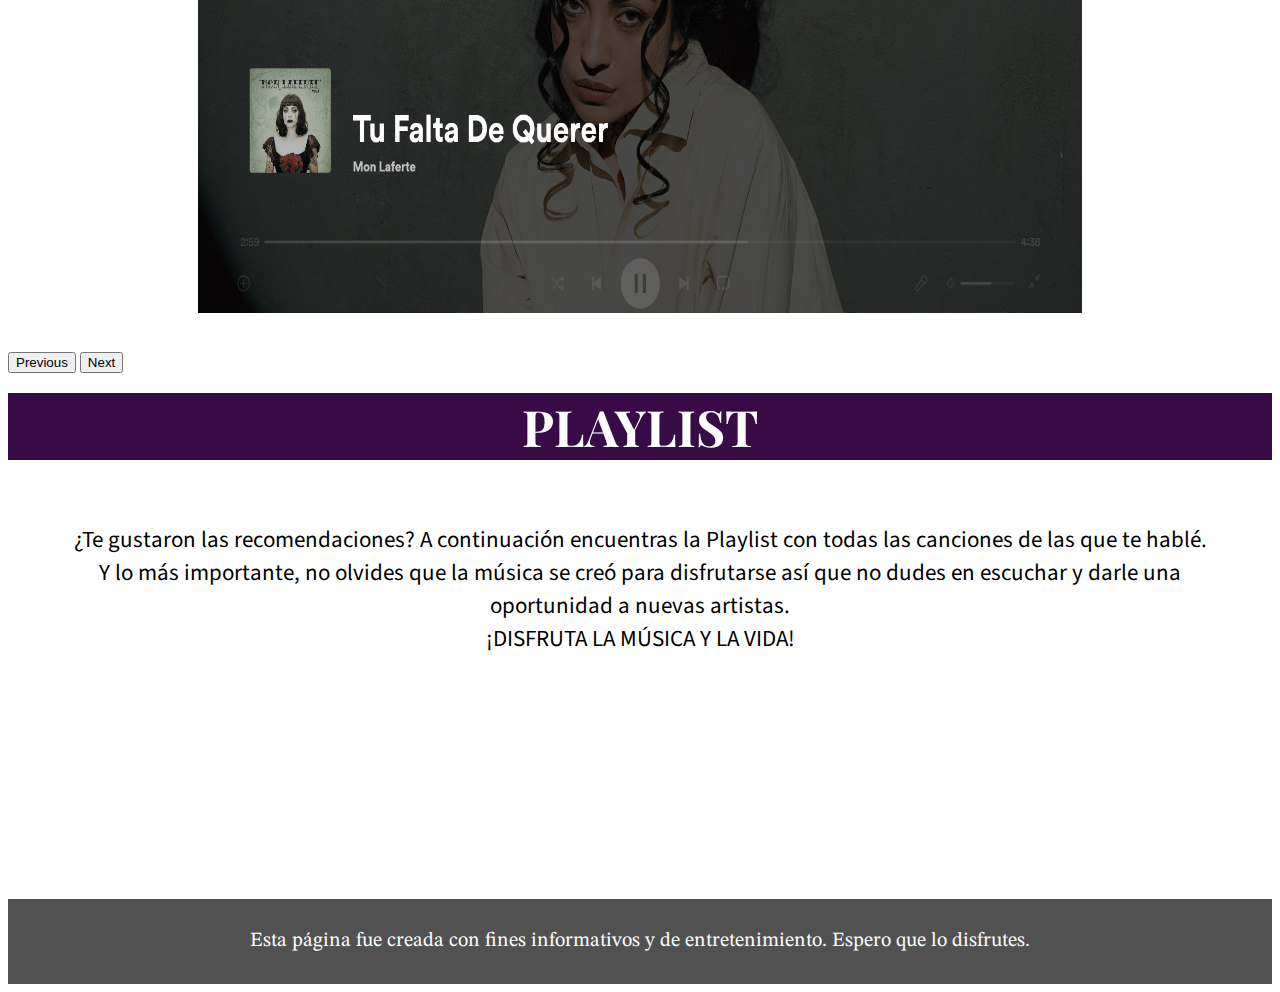
<file: musica.html>
<!DOCTYPE html>
<html lang="en">

<head>
    <meta charset="UTF-8">
    <meta name="viewport" content="width=device-width, initial-scale=1.0">
    <link href="https://cdn.jsdelivr.net/npm/bootstrap@5.0.2/dist/css/bootstrap.min.css" rel="stylesheet"
        integrity="sha384-EVSTQN3/azprG1Anm3QDgpJLIm9Nao0Yz1ztcQTwFspd3yD65VohhpuuCOmLASjC" crossorigin="anonymous">
    <link rel="stylesheet" href="apartados.css">
    <title>EMEVioleta</title>
</head>

<body>
    <header>
        <div>
            <h1 style="font-size: 14vw;">música</h1>
        </div>
        <nav class="navbar navbar-expand-md navbar-light fixed-top bg-light navbar-main">
            <div class="container-fluid">
                <a class="navbar-brand" href="index.html">
                    <img src="/imagenes/mundo violeta.png" alt="" width="50" height="50"
                        class="d-inline-block align-text-top">
                </a>
                <button class="navbar-toggler" type="button" data-bs-toggle="collapse" data-bs-target="#navbar"
                    aria-controls="navbar" aria-expanded="false" aria-label="Toggle navigation">
                    <span class="navbar-toggler-icon"></span>
                </button>
                <div class="collapse navbar-collapse" id="navbar">
                    <ul class="navbar-nav ms-auto text-dark flex-colum flex-md-row">
                        <li class="nav-item">
                            <a class="nav-link active" href="index.html">Inicio</a>
                        </li>
                        <li class="nav-item">
                            <a class="nav-link" href="libros.html">libros</a>

                        </li>
                    </ul>
                </div>
            </div>
        </nav>
    </header>
    <main>
        <div class="bienvenida">
            <h1 style="font-size: 5vw;">¡BIENVENID@!</h1>
            <p>Quieres escuchar música nueva pero... ¿No sabes por dónde empezar? ¡NO TE PREOCUPES! Llegaste al sitio
                correcto, aquí encontrarás canciones para cada momento de tu día a día, para vivir cada emoción
                intensamente y para deleitar tu sentido del oído con la voz de grandes artistas femeninas, así que
                ¡COMENCEMOS!
                <br><br>
                *
            </p>
        </div>
        <div>
            <div class="nombre">
                <h1>BIBI</h1>
            </div>
            <div class="fotos">
                <img src="imagenes/bibi foto.jpg" alt="Bibi Foto" class="img-fluid">
            </div>
            <div>
                <p>
                    Nuestra primera artista femenina es Kim Hyung-seo, mejor conocida como BIBI, ella es una cantautora
                    surcoreana de 25 años. A pesar de ser tan joven definitivamente te sorprenderá por su versatilidad,
                    su
                    gran presencia en el escenario y por su gran voz.
                    <br><br>
                    En esta ocasión te recomiendo escuchar Bam Yang Gang, ¿razones para escucharla? La letra de esta
                    canción refleja una conversación entre dos personas en el momento de la separación, donde una de
                    ellas
                    acusa a la otra de siempre pedir demasiado. Sin embargo, la narradora responde que su único deseo
                    era
                    algo simple y dulce, simbolizado por el 'Bam Yang Gang', un tipo de postre coreano. Es una canción
                    que
                    puedes escuchar y sentirte identificad@ después de una ruptura y usarla como un consuelo y ancla
                    para
                    describir todas las emociones y pensamientos que pueden rondar por tu mente. Por lo tanto, te la
                    recomiendo por su dulce melodía, por la dulce voz de BIBI y para superar ese sabor amargo de una
                    ruptura.
                    <br><br>
                    Pero... ¡ESPERA! ¿Quieres sentirte empoderad@? ¡NO SE DIGA MÁS! Vengeance fue escrita para ti, la
                    letra
                    de esta canción se centra en la figura de una mujer que ha sido subestimada y traicionada, pero que
                    ahora se levanta con fuerza y determinación para reclamar lo que es suyo y enfrentarse a aquellos
                    que la
                    han dañado. Sencillamente '나쁜년'.
                </p>
            </div>
            <div id="carousel1" class="carousel slide" data-bs-ride="carousel">
                <div class="carousel-inner">
                    <div class="carousel-item active">
                        <img src="imagenes/bibi spotify1.png" class="galeria" alt="...">
                    </div>
                    <div class="carousel-item">
                        <img src="imagenes/bibi spotify4.png" class="galeria" alt="...">
                    </div>
                    <div class="carousel-item">
                        <img src="imagenes/bibi spotify3.png" class="galeria" alt="...">
                    </div>
                    <div class="carousel-item">
                        <img src="imagenes/bibi spotify2.png" class="galeria" alt="...">
                    </div>
                </div>
                <button class="carousel-control-prev" type="button" data-bs-target="#carousel1" data-bs-slide="prev">
                    <span class="carousel-control-prev-icon" aria-hidden="true"></span>
                    <span class="visually-hidden">Previous</span>
                </button>
                <button class="carousel-control-next" type="button" data-bs-target="#carousel1" data-bs-slide="next">
                    <span class="carousel-control-next-icon" aria-hidden="true"></span>
                    <span class="visually-hidden">Next</span>
                </button>
            </div>
        </div>
        <div>
            <div class="nombre">
                <h1>EM BEIHOLD</h1>
            </div>
            <div class="fotos">
                <img src="imagenes/em foto.jpg" alt="Em Foto" class="img-fluid">
            </div>
            <div>
                <p>
                    Nuestra segunda artista femenina es Emily Mahin Beihold, mejor conocida como Em Beihold, ella es una
                    cantautora
                    estadounidense de 25 años. Es una artista que puede llegar a encantarte con su dulce voz y a
                    hipnotizarte con las letras de sus canciones que te hacen sentir identificad@.

                    <br><br>
                    En esta ocasión te recomiendo escuchar Numb Little Bug, ¿cuándo escuchar esta canción? ¡CUANDO
                    TENGAS
                    UNA CRISIS EXISTENCIAL! y... ¿por qué hacerlo en ese momento? ¡PORQUE NEGATIVO POR NEGATIVO DA
                    POSITIVO!
                    <br>
                    La letra de esta canción te va a pegar muy fuerte cuando tengas un bajón, pero, el coro te va a
                    confundir
                    un poco más por su melodía animada pero sus letras profundas: "Do you ever get a little bit tired of
                    life, like you're not really happy but you don't wanna die, like you're hanging by a thread but you
                    gotta survive, 'cause you gotta survive", así que, hay que admitirlo, tod@s hemos llegado a ser un
                    "pequeño insecto entumecido".
                </p>
            </div>
            <div id="carousel2" class="carousel slide" data-bs-ride="carousel">
                <div class="carousel-inner">
                    <div class="carousel-item active">
                        <img src="imagenes/em spotify1.png" class="galeria" alt="...">
                    </div>
                    <div class="carousel-item">
                        <img src="imagenes/em spotify2.png" class="galeria" alt="...">
                    </div>
                    <div class="carousel-item">
                        <img src="imagenes/em spotify3.png" class="galeria" alt="...">
                    </div>
                </div>
                <button class="carousel-control-prev" type="button" data-bs-target="#carousel2" data-bs-slide="prev">
                    <span class="carousel-control-prev-icon" aria-hidden="true"></span>
                    <span class="visually-hidden">Previous</span>
                </button>
                <button class="carousel-control-next" type="button" data-bs-target="#carousel2" data-bs-slide="next">
                    <span class="carousel-control-next-icon" aria-hidden="true"></span>
                    <span class="visually-hidden">Next</span>
                </button>
            </div>
        </div>
        <div>
            <div class="nombre">
                <h1>Juliet Ivy</h1>
            </div>
            <div class="fotos">
                <img src="imagenes/ivy foto.jpg" alt="Ivy Foto" class="img-fluid">
            </div>
            <div>
                <p>
                    Nuestra tercera artista femenina es Juliet Ivy, ella es una cantautora colombian-chinese de 22 años.
                    Es
                    una artista que recién a debutado y merece tener un espacio en tu playlist.
                    <br><br>
                    Te recomiendo escuchar su canción "we're all eating each other" ¿razones? Escucharla por el placer
                    de conocer a nuevas
                    artistas y cuando dudes de hacer lo que más amas, porque como lo dice Juliet Ivy: "You know we're
                    scared
                    of time, but we're all gonna die", entonces: ¡A VIVIR LA VIDA!
                </p>
            </div>
            <div id="carousel3" class="carousel slide" data-bs-ride="carousel">
                <div class="carousel-inner">
                    <div class="carousel-item active">
                        <img src="imagenes/ivy spotify1.png" class="galeria" alt="...">
                    </div>
                    <div class="carousel-item">
                        <img src="imagenes/ivy spotify2.png" class="galeria" alt="...">
                    </div>
                    <div class="carousel-item">
                        <img src="imagenes/ivy spotify3.png" class="galeria" alt="...">
                    </div>
                </div>
                <button class="carousel-control-prev" type="button" data-bs-target="#carousel3" data-bs-slide="prev">
                    <span class="carousel-control-prev-icon" aria-hidden="true"></span>
                    <span class="visually-hidden">Previous</span>
                </button>
                <button class="carousel-control-next" type="button" data-bs-target="#carousel3" data-bs-slide="next">
                    <span class="carousel-control-next-icon" aria-hidden="true"></span>
                    <span class="visually-hidden">Next</span>
                </button>
            </div>
        </div>
        <div>
            <div class="nombre">
                <h1>Mon Laferte</h1>
            </div>
            <div class="fotos">
                <img src="imagenes/mon foto.jpg" alt="Mon Foto" class="img-fluid">
            </div>
            <div>
                <p>
                    Nuestra cuarta y última recomendación es la cantautora Norma Monserrat Bustamante Laferte, mejor
                    conocida como Mon Laferte, ella es una artista chilena que definitivamente ha encantado con el poder
                    de su voz a todos los que la hemos escuchado.
                    <br><br>
                    Te recomiendo escucharla cuando quieras cantar a pulmón abierto y sacar todo aquello que hace que
                    tus hombros se sientan pesados... ¡NO IMPORTA QUE NUNCA TE HAYAN ROTO EL CORAZÓN! ¡NO IMPORTA QUE NO
                    ESTÉS EN UNA RELACIÓN! Escuchar, cantar, gritar, ofrecer un mini concierto en la ducha o mientras
                    haces lo que más te gusta hacer nunca está de más, por lo tanto, te recomiendo: Tu falta de querer,
                    pero lo más importante de todo esto es: ¡NO OLVIDES GRITARLA!
                </p>
            </div>
            <div id="carousel4" class="carousel slide" data-bs-ride="carousel">
                <div class="carousel-inner">
                    <div class="carousel-item active">
                        <img src="imagenes/mon spotify 1.png" class="galeria" alt="...">
                    </div>
                    <div class="carousel-item">
                        <img src="imagenes/mon spotify2.png" class="galeria" alt="...">
                    </div>
                    <div class="carousel-item">
                        <img src="imagenes/mon spotify3.png" class="galeria" alt="...">
                    </div>
                </div>
                <button class="carousel-control-prev" type="button" data-bs-target="#carousel4" data-bs-slide="prev">
                    <span class="carousel-control-prev-icon" aria-hidden="true"></span>
                    <span class="visually-hidden">Previous</span>
                </button>
                <button class="carousel-control-next" type="button" data-bs-target="#carousel4" data-bs-slide="next">
                    <span class="carousel-control-next-icon" aria-hidden="true"></span>
                    <span class="visually-hidden">Next</span>
                </button>
            </div>
        </div>
        <div class="spotify">
            <h1>PLAYLIST</h1>
            <p>
                ¿Te gustaron las recomendaciones? A continuación encuentras la Playlist con todas las canciones de las
                que te hablé.
                <br>
                Y lo más importante, no olvides que la música se creó para disfrutarse así que no dudes en escuchar y
                darle una oportunidad a nuevas artistas.
                <br>
                ¡DISFRUTA LA MÚSICA Y LA VIDA!
            </p>
            <iframe style="border-radius:12px"
                src="https://open.spotify.com/embed/playlist/1PtKOqkEWqmzKYwI0tDig7?utm_source=generator" width="100%"
                height="152" frameBorder="0" allowfullscreen=""
                allow="autoplay; clipboard-write; encrypted-media; fullscreen; picture-in-picture"
                loading="lazy"></iframe>
        </div>
    </main>
    <footer>
        <div>
            <p>Esta página fue creada con fines informativos y de entretenimiento. Espero que lo disfrutes.</p>
        </div>
    </footer>
    <script src="https://cdn.jsdelivr.net/npm/bootstrap@5.0.2/dist/js/bootstrap.bundle.min.js"
        integrity="sha384-MrcW6ZMFYlzcLA8Nl+NtUVF0sA7MsXsP1UyJoMp4YLEuNSfAP+JcXn/tWtIaxVXM"
        crossorigin="anonymous"></script>
</body>

</html>
</file>
<file: style.css>
@import url('https://fonts.googleapis.com/css2?family=Work+Sans:ital,wght@0,100..900;1,100..900&display=swap');
@import url('https://fonts.googleapis.com/css2?family=Playfair+Display:ital,wght@0,400..900;1,400..900&family=Work+Sans:ital,wght@0,100..900;1,100..900&display=swap');
@import url('https://fonts.googleapis.com/css2?family=Fraunces:ital,opsz,wght@0,9..144,100..900;1,9..144,100..900&family=Playfair+Display+SC:ital,wght@0,400;0,900;1,400;1,900&family=Playfair+Display:ital,wght@0,400..900;1,400..900&family=Work+Sans:ital,wght@0,100..900;1,100..900&display=swap');
@import url('https://fonts.googleapis.com/css2?family=Fraunces:ital,opsz,wght@0,9..144,100..900;1,9..144,100..900&family=Playfair+Display+SC:ital,wght@0,400;0,900;1,400;1,900&family=Playfair+Display:ital,wght@0,400..900;1,400..900&family=Source+Sans+3:ital,wght@0,200..900;1,200..900&family=Work+Sans:ital,wght@0,100..900;1,100..900&display=swap');
@import url('https://fonts.googleapis.com/css2?family=Fraunces:ital,opsz,wght@0,9..144,100..900;1,9..144,100..900&family=Playfair+Display+SC:ital,wght@0,400;0,900;1,400;1,900&family=Playfair+Display:ital,wght@0,400..900;1,400..900&family=STIX+Two+Text:ital,wght@0,400..700;1,400..700&family=Source+Sans+3:ital,wght@0,200..900;1,200..900&family=Work+Sans:ital,wght@0,100..900;1,100..900&display=swap');

header {
    display: flex;
    justify-content: center;
    margin-top: 2rem;
}


main ul li {
    font-size: 20px;
    font-family: "STIX Two Text", serif;

}


main a {
    text-decoration: none;

}



header h1 {
    font-size: 150px;
    color: #78288c;
    margin-top: 50px;
    margin-bottom: 0px;
    text-align: center;
    font-family: "Fraunces", serif;

}

header h2 {
    font-size: 55px;
    color: black;
    margin-top: 25px;
    margin-bottom: 30px;
    text-align: center;
    font-family: "Fraunces", serif;

}

main h1 {
    text-align: center;
    font-family: "Playfair Display", serif;
    font-size: 50px;
    color: black;
}

main h2 {
    background-color: #cb76dd;
    font-size: 40px;
    color: white;
    text-align: center;
    font-family: "Fraunces", serif;

}

main p {
    text-align: center;
    font-size: 25px;
    color: black;
    margin-left: 10px;
    font-family: "Source Sans 3", sans-serif;
    padding: 40px;
}

#sobreelsitio h1 {
    background-color: #22002d;
    text-align: center;
    font-family: "Playfair Display", serif;
    font-size: 50px;
    color: white;
}

#sobreelsitio p {
    text-align: justify;
    font-size: 25px;
    color: black;
    font-family: "Source Sans 3", sans-serif;
    padding: 40px;
}


footer {
    background-color: rgb(81, 81, 81);
    font-family: "STIX Two Text", serif;
    font-size: 20px;
    color: white;
    padding: 10px;
    text-align: center;
    margin-top: 25px;
}
</file>
<file: libros.css>
@import url('https://fonts.googleapis.com/css2?family=Questrial&display=swap');
@import url('https://fonts.googleapis.com/css2?family=Work+Sans:ital,wght@0,100..900;1,100..900&display=swap');
@import url('https://fonts.googleapis.com/css2?family=Playfair+Display:ital,wght@0,400..900;1,400..900&family=Work+Sans:ital,wght@0,100..900;1,100..900&display=swap');
@import url('https://fonts.googleapis.com/css2?family=Fraunces:ital,opsz,wght@0,9..144,100..900;1,9..144,100..900&family=Playfair+Display+SC:ital,wght@0,400;0,900;1,400;1,900&family=Playfair+Display:ital,wght@0,400..900;1,400..900&family=Work+Sans:ital,wght@0,100..900;1,100..900&display=swap');
@import url('https://fonts.googleapis.com/css2?family=Fraunces:ital,opsz,wght@0,9..144,100..900;1,9..144,100..900&family=Playfair+Display+SC:ital,wght@0,400;0,900;1,400;1,900&family=Playfair+Display:ital,wght@0,400..900;1,400..900&family=Source+Sans+3:ital,wght@0,200..900;1,200..900&family=Work+Sans:ital,wght@0,100..900;1,100..900&display=swap');
@import url('https://fonts.googleapis.com/css2?family=Fraunces:ital,opsz,wght@0,9..144,100..900;1,9..144,100..900&family=Playfair+Display+SC:ital,wght@0,400;0,900;1,400;1,900&family=Playfair+Display:ital,wght@0,400..900;1,400..900&family=STIX+Two+Text:ital,wght@0,400..700;1,400..700&family=Source+Sans+3:ital,wght@0,200..900;1,200..900&family=Work+Sans:ital,wght@0,100..900;1,100..900&display=swap');

header {
    display: flex;
    justify-content: center;
    margin-top: 80px;
    color: #380b46;
}

main ul li a {
    font-size: 20px;
    color: black;

}


.bienvenida p {
    text-align: center;
    font-size: 23px;
    color: black;
    font-family: "Source Sans 3", sans-serif;
    padding: 40px;
}

main h1 {
    text-align: center;
    font-family: "Playfair Display", serif;
    font-size: 50px;
    color: #88389c;
    margin-top: 20px;
    margin-bottom: 0%;
}

main p {
    text-align: justify;
    font-size: 23px;
    color: black;
    font-family: "Source Sans 3", sans-serif;
    padding: 40px;
}

main {
    display: flex;
    flex-wrap: wrap;
    align-items: center;
    justify-content: center;
    min-height: 100vh;

}

.card {
    position: relative;
    width: 300px;
    height: 350px;
    margin: 20px;
}

.card .face {
    position: absolute;
    width: 100%;
    height: 100%;
    backface-visibility: hidden;
    border-radius: 10px;
    overflow: hidden;
    transition: .5s;
}

.card .front {
    transform: perspective(600px) rotateY(0deg);
    box-shadow: 0 5px 10px #000;
}

.card .front img {
    position: absolute;
    width: 100%;
    height: 100%;
    object-fit: cover;
}

.card .front h3 {
    position: absolute;
    bottom: 0;
    width: 100%;
    height: 45px;
    line-height: 45px;
    color: white;
    background-color: #88389c;
    text-align: center;
    font-family: "Questrial", sans-serif;

}

.card .back {
    transform: perspective(600px) rotateY(180deg);
    padding: 15px;
    color: white;
    display: flex;
    flex-direction: column;
    justify-content: space-between;
    text-align: center;
    box-shadow: 0 5px 10px black;
}

.card.back .link {
    border-top: solid 1px black;
    height: 50px;
    line-height: 50px;
}

.card .back .link a {
    color: black;
}

.card .back h3 {
    color: #88389c;
    font-size: 20px;
    margin-top: 20px;
    letter-spacing: 2px;
}

.card .back p {
    font-size: 10px;
    letter-spacing: 1px;
    padding: 5px;
}

.card:hover .front {
    transform: perspective(600px) rotateY(180deg);
}

.card:hover .back {
    transform: perspective(600px) rotateY(360deg);
}

.cierre h1 {
    background-color: #380b46;
    color: white;

}

.cierre p {
    text-align: center;
}

footer {
    background-color: rgb(81, 81, 81);
    font-family: "STIX Two Text", serif;
    font-size: 20px;
    color: white;
    padding: 10px;
    text-align: center;
    margin-top: 25px;
}
</file>
<file: apartados.css>
@import url('https://fonts.googleapis.com/css2?family=Questrial&display=swap');
@import url('https://fonts.googleapis.com/css2?family=Work+Sans:ital,wght@0,100..900;1,100..900&display=swap');
@import url('https://fonts.googleapis.com/css2?family=Playfair+Display:ital,wght@0,400..900;1,400..900&family=Work+Sans:ital,wght@0,100..900;1,100..900&display=swap');
@import url('https://fonts.googleapis.com/css2?family=Fraunces:ital,opsz,wght@0,9..144,100..900;1,9..144,100..900&family=Playfair+Display+SC:ital,wght@0,400;0,900;1,400;1,900&family=Playfair+Display:ital,wght@0,400..900;1,400..900&family=Work+Sans:ital,wght@0,100..900;1,100..900&display=swap');
@import url('https://fonts.googleapis.com/css2?family=Fraunces:ital,opsz,wght@0,9..144,100..900;1,9..144,100..900&family=Playfair+Display+SC:ital,wght@0,400;0,900;1,400;1,900&family=Playfair+Display:ital,wght@0,400..900;1,400..900&family=Source+Sans+3:ital,wght@0,200..900;1,200..900&family=Work+Sans:ital,wght@0,100..900;1,100..900&display=swap');
@import url('https://fonts.googleapis.com/css2?family=Fraunces:ital,opsz,wght@0,9..144,100..900;1,9..144,100..900&family=Playfair+Display+SC:ital,wght@0,400;0,900;1,400;1,900&family=Playfair+Display:ital,wght@0,400..900;1,400..900&family=STIX+Two+Text:ital,wght@0,400..700;1,400..700&family=Source+Sans+3:ital,wght@0,200..900;1,200..900&family=Work+Sans:ital,wght@0,100..900;1,100..900&display=swap');

header {
    display: flex;
    justify-content: center;
    margin-top: 80px;
    color: #380b46;
}

main ul li a {
    font-size: 20px;
    color: black;

}


.bienvenida p {
    text-align: center;
    font-size: 23px;
    color: black;
    font-family: "Source Sans 3", sans-serif;
    padding: 40px;
}

main h1 {
    text-align: center;
    font-family: "Playfair Display", serif;
    font-size: 50px;
    color: #88389c;
    margin-top: 20px;
    margin-bottom: 0%;
}

.nombre h1 {
    background-color: #88389c;
    text-align: center;
    font-family: "Questrial", sans-serif;
    font-size: 50px;
    color: white;
    margin-top: 20px;
    margin-bottom: 0px;
}

main p {
    text-align: justify;
    font-size: 23px;
    color: black;
    font-family: "Source Sans 3", sans-serif;
    padding: 40px;
}

.fotos img {
    display: flex;
    border-radius: 50%;
    height: 400px;
    width: auto;
    margin: auto;
    margin-top: 50px;

}

.galeria {
    width: 70%;
    height: 600px;
    margin-left: 15%;
    margin-right: 15%;
    margin-bottom: 35px;

}

@media (max-width:800px) {
    .galeria {
        width: 100%;
        height: auto;
        margin-left: 0%;
        margin-right: 0%;
        margin-bottom: 35px;
    }
}

.spotify h1 {
    background-color: #380b46;
    color: white;

}

.spotify p {
    text-align: center;
}

footer {
    background-color: rgb(81, 81, 81);
    font-family: "STIX Two Text", serif;
    font-size: 20px;
    color: white;
    padding: 10px;
    margin-top: 25px;
    text-align: center;
}
</file>
